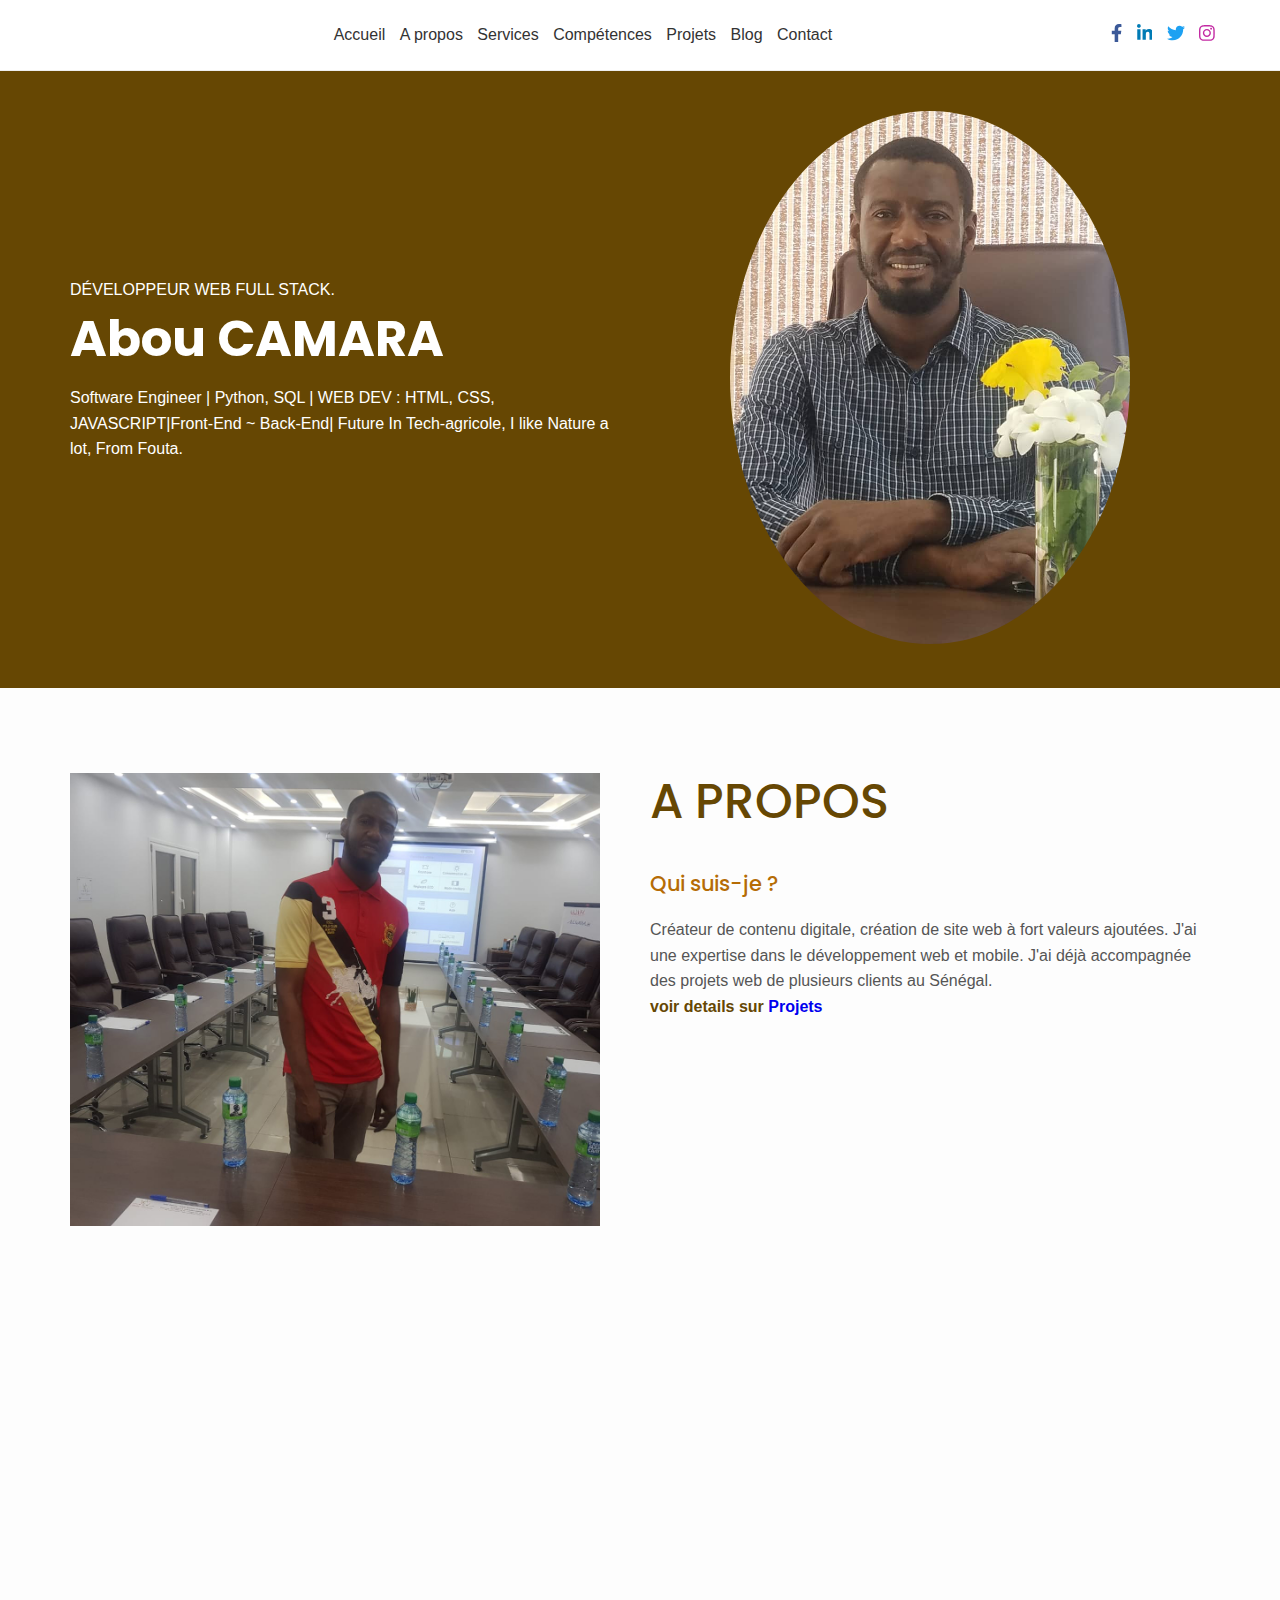
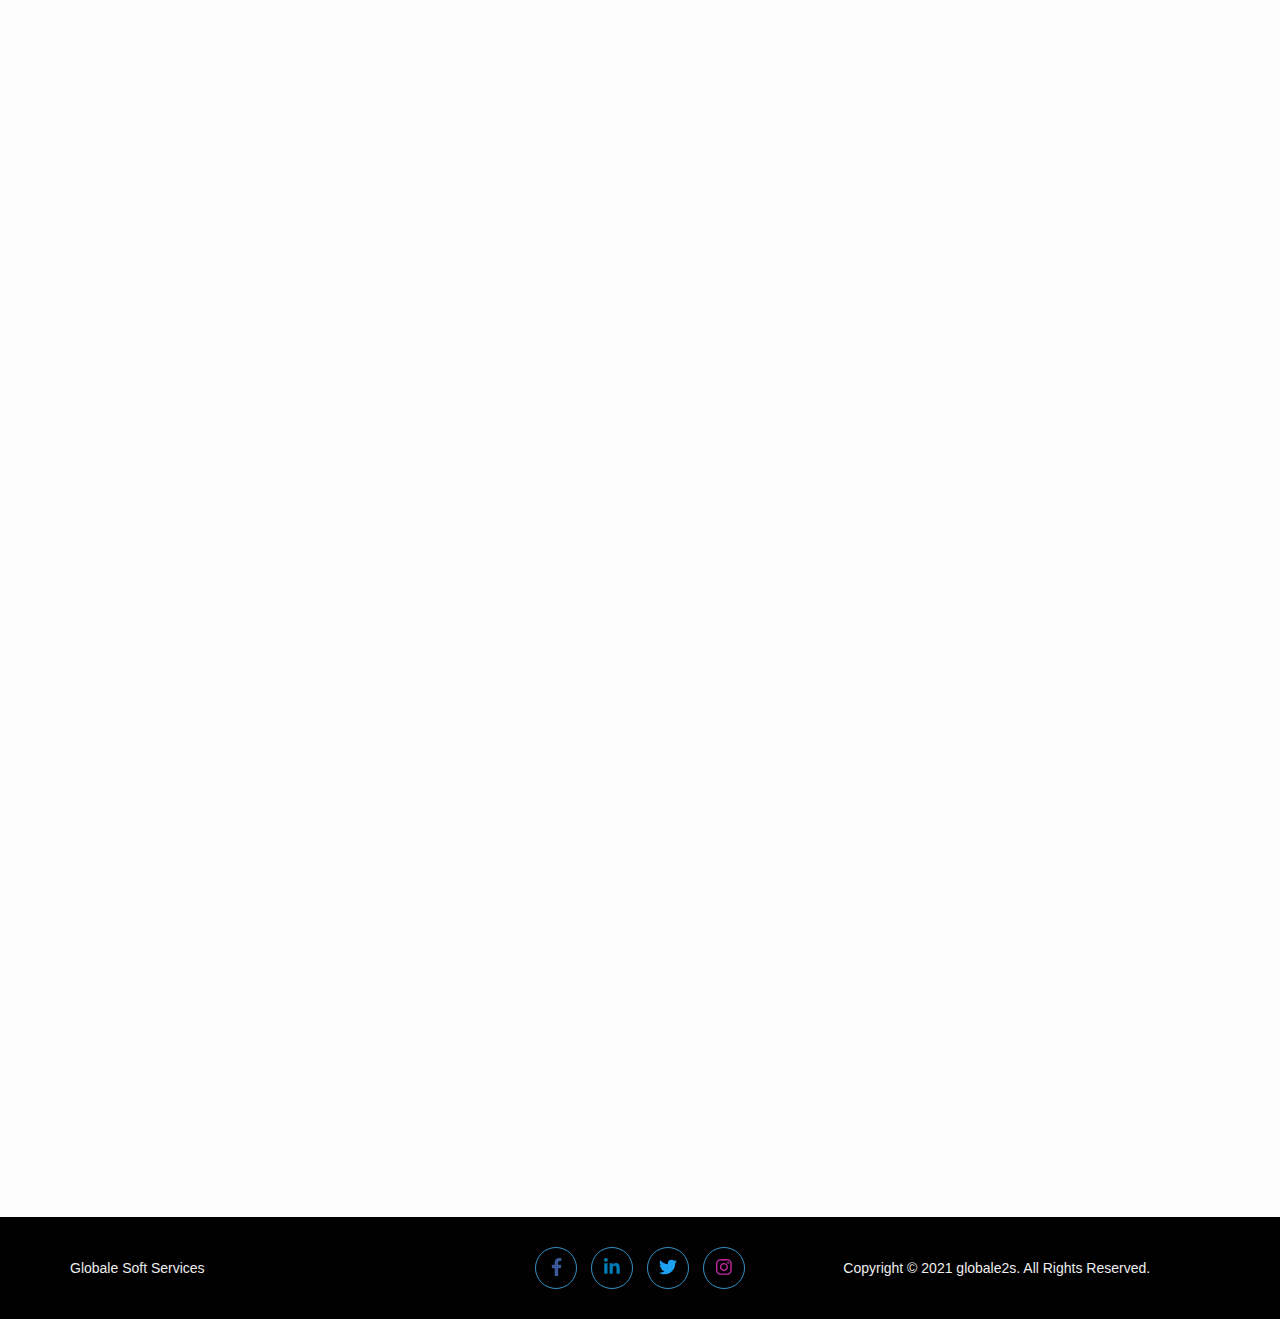
<file: index.html>
<!DOCTYPE html>
<html lang="fr">
<!-- 
  Boutech Pro By G2S (Globale Soft Services) First projet by Xarala Academy Azur : Mentor Ousseynou DIOP Team xarala.
  https://developer.mozilla.org/fr/docs/Web/HTML
-->

<head>
  <meta charset="UTF-8" />
  <meta http-equiv="X-UA-Compatible" content="IE=edge" />
  <meta name="viewport" content="width=device-width, initial-scale=1.0" />
  <meta name="description"
    content="Software Engineer | Python, SQL | WEB DEV : HTML, CSS, JAVASCRIPT|Front-End ~ Back-End| Future In Tech-agricole, I like Nature a lot, From Fouta" />
  <link rel="shortcut icon" href="./img/favicon.ico?v=3" type="image/x-icon" />
  <title>Globale Soft Services | Developpeur Web | Front-End ~ Back-End</title>
  <link rel="preconnect" href="https://fonts.googleapis.com" />
  <link rel="preconnect" href="https://fonts.gstatic.com" crossorigin />
  <link href="https://fonts.googleapis.com/css2?family=Poppins:wght@300;500;700&display=swap" rel="stylesheet" />
  <link href="./css/g2s_style.css" rel="stylesheet" />
  <link rel="shortcut icon" type="image/png" href="img/favicon.ico/favicon.ico" />
  <script src="./js/gss.js" defer></script>

  <style>
    body {
      background-color: red;
    }
  </style>
</head>

<body style="background-color: rgb(253, 253, 253)">

  <header class="header">
    <div class="container d-flex">
      <div class="logo"></div>
      <nav class="navbar">
        <ul class="menu list-unstyled">
          <li><a href="#hero">Accueil</a></li>
          <li><a href="#about">A propos</a></li>
          <li><a href="#services">Services</a></li>
          <li><a href="#skills">Compétences</a></li>
          <li><a href="#portfolio">Projets</a></li>
          <li><a href="/blog.html">Blog</a></li>
          <li><a href="#contact">Contact</a></li>
        </ul>
      </nav>
      <div class="right">
        <ul class="socials list-unstyled">
          <li>
            <a href="https://www.facebook.com/BoutechPro" target="_blank">
              <svg aria-hidden="true" class="icon facebook" focusable="false" data-prefix="fab" data-icon="facebook-f"
                class="svg-inline--fa fa-facebook-f fa-w-10" role="img" xmlns="http://www.w3.org/2000/svg"
                viewBox="0 0 320 512">
                <path fill="#3B5998"
                  d="M279.14 288l14.22-92.66h-88.91v-60.13c0-25.35 12.42-50.06 52.24-50.06h40.42V6.26S260.43 0 225.36 0c-73.22 0-121.08 44.38-121.08 124.72v70.62H22.89V288h81.39v224h100.17V288z">
                </path>
              </svg>
            </a>
          </li>
          <li>
            <a href="https://www.linkedin.com/in/boutechpro/" target="_blank">
              <svg aria-hidden="true" class="icon linkedin" focusable="false" data-prefix="fab" data-icon="linkedin-in"
                class="svg-inline--fa fa-linkedin-in fa-w-14" role="img" xmlns="http://www.w3.org/2000/svg"
                viewBox="0 0 448 512">
                <path fill="#007BB5"
                  d="M100.28 448H7.4V148.9h92.88zM53.79 108.1C24.09 108.1 0 83.5 0 53.8a53.79 53.79 0 0 1 107.58 0c0 29.7-24.1 54.3-53.79 54.3zM447.9 448h-92.68V302.4c0-34.7-.7-79.2-48.29-79.2-48.29 0-55.69 37.7-55.69 76.7V448h-92.78V148.9h89.08v40.8h1.3c12.4-23.5 42.69-48.3 87.88-48.3 94 0 111.28 61.9 111.28 142.3V448z">
                </path>
              </svg>
            </a>
          </li>
          <li>
            <a href="https://twitter.com/Boutechpro" target="_blank">
              <svg aria-hidden="true" class="icon twitter" focusable="false" data-prefix="fab" data-icon="twitter"
                class="svg-inline--fa fa-twitter fa-w-16" role="img" xmlns="http://www.w3.org/2000/svg"
                viewBox="0 0 512 512">
                <path fill="#1DA1F2"
                  d="M459.37 151.716c.325 4.548.325 9.097.325 13.645 0 138.72-105.583 298.558-298.558 298.558-59.452 0-114.68-17.219-161.137-47.106 8.447.974 16.568 1.299 25.34 1.299 49.055 0 94.213-16.568 130.274-44.832-46.132-.975-84.792-31.188-98.112-72.772 6.498.974 12.995 1.624 19.818 1.624 9.421 0 18.843-1.3 27.614-3.573-48.081-9.747-84.143-51.98-84.143-102.985v-1.299c13.969 7.797 30.214 12.67 47.431 13.319-28.264-18.843-46.781-51.005-46.781-87.391 0-19.492 5.197-37.36 14.294-52.954 51.655 63.675 129.3 105.258 216.365 109.807-1.624-7.797-2.599-15.918-2.599-24.04 0-57.828 46.782-104.934 104.934-104.934 30.213 0 57.502 12.67 76.67 33.137 23.715-4.548 46.456-13.32 66.599-25.34-7.798 24.366-24.366 44.833-46.132 57.827 21.117-2.273 41.584-8.122 60.426-16.243-14.292 20.791-32.161 39.308-52.628 54.253z">
                </path>
              </svg>
            </a>
          </li>
          <li>
            <a href="https://www.instagram.com/boutechpro/" target="_blank">
              <svg aria-hidden="true" class="icon insta" focusable="false" data-prefix="fab" data-icon="instagram"
                class="svg-inline--fa fa-instagram fa-w-14" role="img" xmlns="http://www.w3.org/2000/svg"
                viewBox="0 0 448 512">
                <path fill="#C32AA3"
                  d="M224.1 141c-63.6 0-114.9 51.3-114.9 114.9s51.3 114.9 114.9 114.9S339 319.5 339 255.9 287.7 141 224.1 141zm0 189.6c-41.1 0-74.7-33.5-74.7-74.7s33.5-74.7 74.7-74.7 74.7 33.5 74.7 74.7-33.6 74.7-74.7 74.7zm146.4-194.3c0 14.9-12 26.8-26.8 26.8-14.9 0-26.8-12-26.8-26.8s12-26.8 26.8-26.8 26.8 12 26.8 26.8zm76.1 27.2c-1.7-35.9-9.9-67.7-36.2-93.9-26.2-26.2-58-34.4-93.9-36.2-37-2.1-147.9-2.1-184.9 0-35.8 1.7-67.6 9.9-93.9 36.1s-34.4 58-36.2 93.9c-2.1 37-2.1 147.9 0 184.9 1.7 35.9 9.9 67.7 36.2 93.9s58 34.4 93.9 36.2c37 2.1 147.9 2.1 184.9 0 35.9-1.7 67.7-9.9 93.9-36.2 26.2-26.2 34.4-58 36.2-93.9 2.1-37 2.1-147.8 0-184.8zM398.8 388c-7.8 19.6-22.9 34.7-42.6 42.6-29.5 11.7-99.5 9-132.1 9s-102.7 2.6-132.1-9c-19.6-7.8-34.7-22.9-42.6-42.6-11.7-29.5-9-99.5-9-132.1s-2.6-102.7 9-132.1c7.8-19.6 22.9-34.7 42.6-42.6 29.5-11.7 99.5-9 132.1-9s102.7-2.6 132.1 9c19.6 7.8 34.7 22.9 42.6 42.6 11.7 29.5 9 99.5 9 132.1s2.7 102.7-9 132.1z">
                </path>
              </svg>
            </a>
          </li>
        </ul>
        <button class="burger"><span class="bar"></span></button>
      </div>
    </div>
  </header>

  <section class="hero" id="hero">
    <div class="container">
      <div class="grid">
        <div class="hero__item left">
          <span>Développeur Web Full Stack.</span>
          <h1 class="title">Abou CAMARA</h1>
          <p>Software Engineer | Python, SQL | WEB DEV : HTML, CSS, JAVASCRIPT|Front-End ~ Back-End| Future In
            Tech-agricole, I like Nature a lot, From Fouta.</p>
        </div>
        <div class="hero__item right">
          <div class="hero__avatar">
            <img src="./img/A_C.jpeg" alt="Abou CAMARA - Développeur Freelance au Senegal" />
          </div>
        </div>
      </div>
    </div>
  </section>

  <section class="about" id="about">
    <div class="container">
      <div class="grid">
        <div class="grid__item">
          <img src="./img/personne.jpg" alt="Abou CAMARA - Développeur Freelance à Dakar" />
        </div>
        <div class="grid__item">
          <h2 class="section-title">A propos</h2>
          <h3>Qui suis-je ?</h3>
          <p>
            Créateur de contenu digitale, création de site web à fort valeurs ajoutées.
            J'ai une expertise dans le développement web et mobile.
            J'ai déjà accompagnée des projets web de plusieurs clients au Sénégal.<br />
            <strong>voir details sur <a href="#portfolio">Projets</a></strong>
          </p>
          <!-- <ul>
            <li>Liste</li>
            <li>Liste</li>
            <li>Liste</li>
            <li>Liste</li>
          </ul> -->
        </div>
      </div>
    </div>
  </section>

  <section class="services" id="services">
    <div class="container">
      <div class="section-header">
        <h2 class="section-title">Services</h2>
        <p>
          Un ensemble de solutions complémentaires
          pour permettre à votre entreprise un positionnement performant.
        </p>
      </div>
      <div class="grid">
        <div class="grid__item">
          <div class="service">
            <div class="service__icon">
              <svg aria-hidden="true" focusable="false" data-prefix="far" data-icon="lightbulb"
                class="svg-inline--fa fa-lightbulb fa-w-11" role="img" xmlns="http://www.w3.org/2000/svg"
                viewBox="0 0 354 512">
                <path fill="#F4BB2C"
                  d="M176 80c-52.94 0-96 43.06-96 96 0 8.84 7.16 16 16 16s16-7.16 16-16c0-35.3 28.72-64 64-64 8.84 0 16-7.16 16-16s-7.16-16-16-16zM96.06 459.17c0 3.15.93 6.22 2.68 8.84l24.51 36.84c2.97 4.46 7.97 7.14 13.32 7.14h78.85c5.36 0 10.36-2.68 13.32-7.14l24.51-36.84c1.74-2.62 2.67-5.7 2.68-8.84l.05-43.18H96.02l.04 43.18zM176 0C73.72 0 0 82.97 0 176c0 44.37 16.45 84.85 43.56 115.78 16.64 18.99 42.74 58.8 52.42 92.16v.06h48v-.12c-.01-4.77-.72-9.51-2.15-14.07-5.59-17.81-22.82-64.77-62.17-109.67-20.54-23.43-31.52-53.15-31.61-84.14-.2-73.64 59.67-128 127.95-128 70.58 0 128 57.42 128 128 0 30.97-11.24 60.85-31.65 84.14-39.11 44.61-56.42 91.47-62.1 109.46a47.507 47.507 0 0 0-2.22 14.3v.1h48v-.05c9.68-33.37 35.78-73.18 52.42-92.16C335.55 260.85 352 220.37 352 176 352 78.8 273.2 0 176 0z">
                </path>
              </svg>
            </div>
            <div class="service__content">
              <h3>GESTION DE PROJETS WEB</h3>
              <p>
                Définir un budget, Identifier ses cibles, Analyser son marché sur Internet,
                Trouver un nom de domaine, Réaliser un cahier des charges, et Penser au référencement.
              </p>
            </div>
          </div>

          <div class="service">
            <div class="service__icon">
              <svg aria-hidden="true" focusable="false" data-prefix="far" data-icon="edit"
                class="svg-inline--fa fa-edit fa-w-18" role="img" xmlns="http://www.w3.org/2000/svg"
                viewBox="0 0 576 512">
                <path fill="green"
                  d="M402.3 344.9l32-32c5-5 13.7-1.5 13.7 5.7V464c0 26.5-21.5 48-48 48H48c-26.5 0-48-21.5-48-48V112c0-26.5 21.5-48 48-48h273.5c7.1 0 10.7 8.6 5.7 13.7l-32 32c-1.5 1.5-3.5 2.3-5.7 2.3H48v352h352V350.5c0-2.1.8-4.1 2.3-5.6zm156.6-201.8L296.3 405.7l-90.4 10c-26.2 2.9-48.5-19.2-45.6-45.6l10-90.4L432.9 17.1c22.9-22.9 59.9-22.9 82.7 0l43.2 43.2c22.9 22.9 22.9 60 .1 82.8zM460.1 174L402 115.9 216.2 301.8l-7.3 65.3 65.3-7.3L460.1 174zm64.8-79.7l-43.2-43.2c-4.1-4.1-10.8-4.1-14.8 0L436 82l58.1 58.1 30.9-30.9c4-4.2 4-10.8-.1-14.9z">
                </path>
              </svg>
            </div>
            <div class="service__content">
              <h3>INTÉGRATION WEB</h3>
              <p>
                Conception des pages de vos sites web en réunissant l'ensemble
                des éléments décidés par vous: textes, images, liens hypertextes, tableaux, etc.
              </p>
            </div>
          </div>

          <div class="service">
            <div class="service__icon">
              <svg aria-hidden="true" focusable="false" data-prefix="fas" data-icon="tools"
                class="svg-inline--fa fa-tools fa-w-16" role="img" xmlns="http://www.w3.org/2000/svg"
                viewBox="0 0 512 512">
                <path fill="blue"
                  d="M501.1 395.7L384 278.6c-23.1-23.1-57.6-27.6-85.4-13.9L192 158.1V96L64 0 0 64l96 128h62.1l106.6 106.6c-13.6 27.8-9.2 62.3 13.9 85.4l117.1 117.1c14.6 14.6 38.2 14.6 52.7 0l52.7-52.7c14.5-14.6 14.5-38.2 0-52.7zM331.7 225c28.3 0 54.9 11 74.9 31l19.4 19.4c15.8-6.9 30.8-16.5 43.8-29.5 37.1-37.1 49.7-89.3 37.9-136.7-2.2-9-13.5-12.1-20.1-5.5l-74.4 74.4-67.9-11.3L334 98.9l74.4-74.4c6.6-6.6 3.4-17.9-5.7-20.2-47.4-11.7-99.6.9-136.6 37.9-28.5 28.5-41.9 66.1-41.2 103.6l82.1 82.1c8.1-1.9 16.5-2.9 24.7-2.9zm-103.9 82l-56.7-56.7L18.7 402.8c-25 25-25 65.5 0 90.5s65.5 25 90.5 0l123.6-123.6c-7.6-19.9-9.9-41.6-5-62.7zM64 472c-13.2 0-24-10.8-24-24 0-13.3 10.7-24 24-24s24 10.7 24 24c0 13.2-10.7 24-24 24z">
                </path>
              </svg>
            </div>
            <div class="service__content">
              <h3>DÉVELOPPEMENTS SPÉCIFIQUES</h3>
              <p>
                Un logiciel spécifique ou sur mesure est développé pour vous dans
                l’optique de résoudre une série de problèmes liés à votre façon de travailler.
              </p>
            </div>
          </div>

          <div class="service">
            <div class="service__icon">
              <svg aria-hidden="true" focusable="false" data-prefix="far" data-icon="check-square"
                class="svg-inline--fa fa-check-square fa-w-14" role="img" xmlns="http://www.w3.org/2000/svg"
                viewBox="0 0 448 512">
                <path fill="#30c1cd"
                  d="M400 32H48C21.49 32 0 53.49 0 80v352c0 26.51 21.49 48 48 48h352c26.51 0 48-21.49 48-48V80c0-26.51-21.49-48-48-48zm0 400H48V80h352v352zm-35.864-241.724L191.547 361.48c-4.705 4.667-12.303 4.637-16.97-.068l-90.781-91.516c-4.667-4.705-4.637-12.303.069-16.971l22.719-22.536c4.705-4.667 12.303-4.637 16.97.069l59.792 60.277 141.352-140.216c4.705-4.667 12.303-4.637 16.97.068l22.536 22.718c4.667 4.706 4.637 12.304-.068 16.971z">
                </path>
              </svg>
            </div>
            <div class="service__content">
              <h3>RÉFÉRENCEMENT NATUREL</h3>
              <p>
                Le référencement naturel ou payant est indispensable aujourd’hui pour être visible en ligne.
              </p>
            </div>
          </div>
        </div>
        <div class="grid__item">
          <div class="service">
            <div class="service__icon">
              <svg aria-hidden="true" focusable="false" data-prefix="fas" data-icon="pencil-alt"
                class="svg-inline--fa fa-pencil-alt fa-w-16" role="img" xmlns="http://www.w3.org/2000/svg"
                viewBox="0 0 512 512">
                <path fill="#ba6009"
                  d="M497.9 142.1l-46.1 46.1c-4.7 4.7-12.3 4.7-17 0l-111-111c-4.7-4.7-4.7-12.3 0-17l46.1-46.1c18.7-18.7 49.1-18.7 67.9 0l60.1 60.1c18.8 18.7 18.8 49.1 0 67.9zM284.2 99.8L21.6 362.4.4 483.9c-2.9 16.4 11.4 30.6 27.8 27.8l121.5-21.3 262.6-262.6c4.7-4.7 4.7-12.3 0-17l-111-111c-4.8-4.7-12.4-4.7-17.1 0zM124.1 339.9c-5.5-5.5-5.5-14.3 0-19.8l154-154c5.5-5.5 14.3-5.5 19.8 0s5.5 14.3 0 19.8l-154 154c-5.5 5.5-14.3 5.5-19.8 0zM88 424h48v36.3l-64.5 11.3-31.1-31.1L51.7 376H88v48z">
                </path>
              </svg>
            </div>
            <div class="service__content">
              <h3>CONCEPTION GRAPHIQUE & WEBDESIGN</h3>
              <p>
                Aide à définir votre identité visuelle,
                création de votre logo, conception des supports de communication.
              </p>
            </div>
          </div>

          <div class="service">
            <div class="service__icon">
              <svg aria-hidden="true" focusable="false" data-prefix="fas" data-icon="sync-alt"
                class="svg-inline--fa fa-sync-alt fa-w-16" role="img" xmlns="http://www.w3.org/2000/svg"
                viewBox="0 0 512 512">
                <path fill="red"
                  d="M370.72 133.28C339.458 104.008 298.888 87.962 255.848 88c-77.458.068-144.328 53.178-162.791 126.85-1.344 5.363-6.122 9.15-11.651 9.15H24.103c-7.498 0-13.194-6.807-11.807-14.176C33.933 94.924 134.813 8 256 8c66.448 0 126.791 26.136 171.315 68.685L463.03 40.97C478.149 25.851 504 36.559 504 57.941V192c0 13.255-10.745 24-24 24H345.941c-21.382 0-32.09-25.851-16.971-40.971l41.75-41.749zM32 296h134.059c21.382 0 32.09 25.851 16.971 40.971l-41.75 41.75c31.262 29.273 71.835 45.319 114.876 45.28 77.418-.07 144.315-53.144 162.787-126.849 1.344-5.363 6.122-9.15 11.651-9.15h57.304c7.498 0 13.194 6.807 11.807 14.176C478.067 417.076 377.187 504 256 504c-66.448 0-126.791-26.136-171.315-68.685L48.97 471.03C33.851 486.149 8 475.441 8 454.059V320c0-13.255 10.745-24 24-24z">
                </path>
              </svg>
            </div>
            <div class="service__content">
              <h3>DYNAMISME DES PAGES</h3>
              <p>
                Pour rendre vos sites web dynamique, il est possible,
                intégrer un langage serveur dans vos pages HTML et CSS.
              </p>
            </div>
          </div>

          <div class="service">
            <div class="service__icon">
              <svg aria-hidden="true" focusable="false" data-prefix="fas" data-icon="users-cog"
                class="svg-inline--fa fa-users-cog fa-w-20" role="img" xmlns="http://www.w3.org/2000/svg"
                viewBox="0 0 640 512">
                <path fill="#fa820f"
                  d="M610.5 341.3c2.6-14.1 2.6-28.5 0-42.6l25.8-14.9c3-1.7 4.3-5.2 3.3-8.5-6.7-21.6-18.2-41.2-33.2-57.4-2.3-2.5-6-3.1-9-1.4l-25.8 14.9c-10.9-9.3-23.4-16.5-36.9-21.3v-29.8c0-3.4-2.4-6.4-5.7-7.1-22.3-5-45-4.8-66.2 0-3.3.7-5.7 3.7-5.7 7.1v29.8c-13.5 4.8-26 12-36.9 21.3l-25.8-14.9c-2.9-1.7-6.7-1.1-9 1.4-15 16.2-26.5 35.8-33.2 57.4-1 3.3.4 6.8 3.3 8.5l25.8 14.9c-2.6 14.1-2.6 28.5 0 42.6l-25.8 14.9c-3 1.7-4.3 5.2-3.3 8.5 6.7 21.6 18.2 41.1 33.2 57.4 2.3 2.5 6 3.1 9 1.4l25.8-14.9c10.9 9.3 23.4 16.5 36.9 21.3v29.8c0 3.4 2.4 6.4 5.7 7.1 22.3 5 45 4.8 66.2 0 3.3-.7 5.7-3.7 5.7-7.1v-29.8c13.5-4.8 26-12 36.9-21.3l25.8 14.9c2.9 1.7 6.7 1.1 9-1.4 15-16.2 26.5-35.8 33.2-57.4 1-3.3-.4-6.8-3.3-8.5l-25.8-14.9zM496 368.5c-26.8 0-48.5-21.8-48.5-48.5s21.8-48.5 48.5-48.5 48.5 21.8 48.5 48.5-21.7 48.5-48.5 48.5zM96 224c35.3 0 64-28.7 64-64s-28.7-64-64-64-64 28.7-64 64 28.7 64 64 64zm224 32c1.9 0 3.7-.5 5.6-.6 8.3-21.7 20.5-42.1 36.3-59.2 7.4-8 17.9-12.6 28.9-12.6 6.9 0 13.7 1.8 19.6 5.3l7.9 4.6c.8-.5 1.6-.9 2.4-1.4 7-14.6 11.2-30.8 11.2-48 0-61.9-50.1-112-112-112S208 82.1 208 144c0 61.9 50.1 112 112 112zm105.2 194.5c-2.3-1.2-4.6-2.6-6.8-3.9-8.2 4.8-15.3 9.8-27.5 9.8-10.9 0-21.4-4.6-28.9-12.6-18.3-19.8-32.3-43.9-40.2-69.6-10.7-34.5 24.9-49.7 25.8-50.3-.1-2.6-.1-5.2 0-7.8l-7.9-4.6c-3.8-2.2-7-5-9.8-8.1-3.3.2-6.5.6-9.8.6-24.6 0-47.6-6-68.5-16h-8.3C179.6 288 128 339.6 128 403.2V432c0 26.5 21.5 48 48 48h255.4c-3.7-6-6.2-12.8-6.2-20.3v-9.2zM173.1 274.6C161.5 263.1 145.6 256 128 256H64c-35.3 0-64 28.7-64 64v32c0 17.7 14.3 32 32 32h65.9c6.3-47.4 34.9-87.3 75.2-109.4z">
                </path>
              </svg>
            </div>
            <div class="service__content">
              <h3>INTERFACE D'ADMINISTRATION</h3>
              <p>
                Pour une maîtrise totale des informations dynamiques circulant sur vos
                sites et que vous puissiez, en temps réel via un outil simple d'utilisation,
                modifier les informations souhaitées.
              </p>
            </div>
          </div>

          <div class="service">
            <div class="service__icon">
              <svg aria-hidden="true" focusable="false" data-prefix="fas" data-icon="mobile-alt"
                class="svg-inline--fa fa-mobile-alt fa-w-10" role="img" xmlns="http://www.w3.org/2000/svg"
                viewBox="0 0 320 512">
                <path fill="#51f111"
                  d="M272 0H48C21.5 0 0 21.5 0 48v416c0 26.5 21.5 48 48 48h224c26.5 0 48-21.5 48-48V48c0-26.5-21.5-48-48-48zM160 480c-17.7 0-32-14.3-32-32s14.3-32 32-32 32 14.3 32 32-14.3 32-32 32zm112-108c0 6.6-5.4 12-12 12H60c-6.6 0-12-5.4-12-12V60c0-6.6 5.4-12 12-12h200c6.6 0 12 5.4 12 12v312z">
                </path>
              </svg>
            </div>
            <div class="service__content">
              <h3>RESPONSIVE DESIGN</h3>
              <p>
                Confectionner pour vous des sites web responsive qui s'adapter
                à toutes les résolutions, types d'écran.
              </p>
            </div>
          </div>
        </div>
      </div>
    </div>
  </section>

  <section class="skills" id="skills">
    <div class="container">
      <div class="section-header">
        <h2 class="section-title">Compétences</h2>
        <p>
        <ul class="list-competence">
          <li>Maîtrise des logiciels bureautiques</li>
          <li>Utilisation de logiciels de mise en page, de graphisme ou de retouches photo</li>
          <li>Manipulation des outils de communication en ligne et de mesures des données digitales</li>
          <li>Conception et administration de sites internet</li>
          <li>Connaissances des langages de programmation</li>
          <li>Utilisation de logiciels spécifiques à certains secteurs d’activité</li>
          <li>Maîtrise des systèmes de Gestion de contenu: <strong>Wordpress, Drupal, Joomla</strong></li>
        </ul>
        </p>
      </div>
      <div class="grid">
        <div class="grid__item">
          <h3>Domaines de compétences</h3>
          <img height="88%" src="./img/dcomp-1.png" alt="donaime de competence">
        </div>
        <div class="grid__item">
          <h3>Développement Web &amp; Mobile</h3>
          <div class="progressbar">
            <div class="bar" data-width="90">HTML | CSS | JAVASCRIPT</div>
          </div>
          <div class="progressbar">
            <div class="bar" data-width="80">PHP | Mysql</div>
          </div>
          <div class="progressbar">
            <div class="bar" data-width="75">PYTHON | TKINTER</div>
          </div>
          <div class="progressbar">
            <div class="bar" data-width="50">REACT | Next.js</div>
          </div>
          <h3>Conception graphique</h3>
          <div class="progressbar">
            <div class="bar" data-width="85">
              PHOTOSHOP | ILLUSTRATOR
            </div>
          </div>
          <div class="progressbar">
            <div class="bar" data-width="60">
              FIGMA
            </div>
          </div>
          <div class="progressbar">
            <div class="bar" data-width="50">AFTER EFFECT</div>
          </div>
          <div class="progressbar">
          </div>
          <h3>Base de données - (SGBD)</h3>
          <div class="progressbar">
            <div class="bar" data-width="85">
              Microsoft SQL Server
            </div>
          </div>
          <div class="progressbar">
            <div class="bar" data-width="75">
              MySQL | PostgreSQL | MariaDB
            </div>
          </div>
          <div class="progressbar">
            <div class="bar" data-width="65"> SQLite</div>
          </div>
          <div class="progressbar">
            <div class="bar" data-width="70">
              Access | OpenOffice.org Base
            </div>
          </div>
        </div>
      </div>
    </div>
  </section>

  <section class="portfolio" id="portfolio">
    <div class="container">
      <div class="section-header">
        <h2 class="section-title">Portfolio</h2>
        <p>
          La réussite d’un Projet Web est avant tout une question de stratégie.<br />
          Je possède une expérience et une expertise à entreprendre pour mettre un site web responsive,
          et vous conseillerez sur la conduite à tenir pour une visibilité sur les réseaux sociaux.<br />
          Parce que votre succès est le nôtre.
        </p>
        <ul class="grid portfolio-filters list-unstyled">
          <li class="grid__item">
            <a href="#" class="active" data-filter="all">Tous les projets</a>
          </li>
          <li class="grid__item">
            <a href="#" data-filter="web">Développement web</a>
          </li>
          <li class="grid__item">
            <a href="#" data-filter="design">Refonte Graphique</a>
          </li>
          <li class="grid__item">
            <a href="#" data-filter="app">Applications</a>
          </li>
        </ul>
        <div class="grid">
          <div class="grid__item">
            <div class="card" data-category="web">
              <img src="./img/pka-Ets.png" class="card__image" alt="Abou CAMARA - Développeur Freelance au Senegal" />
              <div class="card__inner">
                <h3 class="card__title">Pka-entreprises</h3>
                <p class="category">Développement Web</p>
              </div>
              <div class="card__overlay">
                <a href="#" class="card__link" data-id="modal-1">+</a>
              </div>
            </div>
            <div class="modal" id="modal-1">
              <button class="modal__close">&times;</button>
              <div class="modal__content">
                <div class="container">
                  <div class="grid">
                    <div class="grid__item">
                      <img src="./img/rs-pka1.jpg" class="card__image"
                        alt="Abou CAMARA - Développeur Freelance au Senegal" />
                      <img src="./img/rs-pka2.jpg" class="card__image"
                        alt="Abou CAMARA - Développeur Freelance au Senegal" />
                    </div>
                    <div class="grid__item">
                      <h4 class="modal__title h2"><a href="http://pka-entreprises.com/"
                          target="_blank">Pka-entreprises</a></h4>
                      <p>
                        <svg width="15" height="15" aria-hidden="true" focusable="false" data-prefix="far"
                          data-icon="calendar" class="svg-inline--fa fa-calendar fa-w-14" role="img"
                          xmlns="http://www.w3.org/2000/svg" viewBox="0 0 448 512">
                          <path fill="currentColor"
                            d="M400 64h-48V12c0-6.6-5.4-12-12-12h-40c-6.6 0-12 5.4-12 12v52H160V12c0-6.6-5.4-12-12-12h-40c-6.6 0-12 5.4-12 12v52H48C21.5 64 0 85.5 0 112v352c0 26.5 21.5 48 48 48h352c26.5 0 48-21.5 48-48V112c0-26.5-21.5-48-48-48zm-6 400H54c-3.3 0-6-2.7-6-6V160h352v298c0 3.3-2.7 6-6 6z">
                          </path>
                        </svg>
                        <i>Année de création : 2006</i>
                      </p>
                      <p class="category">
                        <svg width="15" height="15" aria-hidden="true" focusable="false" data-prefix="fas"
                          data-icon="tag" class="svg-inline--fa fa-tag fa-w-16" role="img"
                          xmlns="http://www.w3.org/2000/svg" viewBox="0 0 512 512">
                          <path fill="currentColor"
                            d="M0 252.118V48C0 21.49 21.49 0 48 0h204.118a48 48 0 0 1 33.941 14.059l211.882 211.882c18.745 18.745 18.745 49.137 0 67.882L293.823 497.941c-18.745 18.745-49.137 18.745-67.882 0L14.059 286.059A48 48 0 0 1 0 252.118zM112 64c-26.51 0-48 21.49-48 48s21.49 48 48 48 48-21.49 48-48-21.49-48-48-48z">
                          </path>
                        </svg>
                        Royal sel!
                      </p>
                      <h5 class="h3">Informations</h5>
                      <p>
                        Notre zone d’exploitation est située dans les régions du Sine Saloum au Sénégal (FATICK, ET
                        KAOLACK),
                        avec une capacité de production de 50 000 tonnes/an Le site de MAKA-KAHONE et de PALADO sont les
                        zones
                        les plus exploités avec une capacité de production avoisinant 20 000 tonnes en moyenne par an.
                        ROYAL-SEL
                        répond à toutes les conditions requises : Gisements et stocks de sel de haute qualité, des
                        machines modernes,
                        une bonne situation géographique des sites et entrepôts, ainsi qu'un réseau complet de
                        partenaires. En effet,
                        ROYAL SEL a le monopôle dans certaines zones et en collaboration avec d’autres sites
                        d’exploitation tels que :
                        (FATICK): NGUESSENE, NDOFF, SING, DJILAS, LOUL SESSENE, FAOYE.
                        (KAOLACK): MAKA-KAHONE, PALADO, KAHONE, PARASSEL, FARAMBOUGOU, DAGA-DIAKHATE.
                      </p>
                      <p class="category">
                        <svg width="15" height="15" aria-hidden="true" focusable="false" data-prefix="fas"
                          data-icon="tag" class="svg-inline--fa fa-tag fa-w-16" role="img"
                          xmlns="http://www.w3.org/2000/svg" viewBox="0 0 512 512">
                          <path fill="currentColor"
                            d="M0 252.118V48C0 21.49 21.49 0 48 0h204.118a48 48 0 0 1 33.941 14.059l211.882 211.882c18.745 18.745 18.745 49.137 0 67.882L293.823 497.941c-18.745 18.745-49.137 18.745-67.882 0L14.059 286.059A48 48 0 0 1 0 252.118zM112 64c-26.51 0-48 21.49-48 48s21.49 48 48 48 48-21.49 48-48-21.49-48-48-48z">
                          </path>
                        </svg>
                        Royal Batiment!
                      </p>

                      <h5 class="h3">Informations</h5>
                      <p>
                        ROYAL BATIMENT est une des filiales du Groupe PKA, spécialisé dans la vente des matériaux de
                        construction,
                        travaille actuellement pour la mise sur le marché des solutions répondant aux besoins de
                        sécurité, de qualité et de compétitivité,
                        avec une priorité : l’utilité pour le client.
                      </p>

                      <h5 class="h3">Technologies utilisé pour la Création site web</h5>

                      <ul>
                        <li>HTML</li>
                        <li>CSS</li>
                        <li>Javascript</li>
                        <li></li>
                        <li></li>
                        <li></li>
                      </ul>
                    </div>
                  </div>
                </div>
              </div>
            </div>
          </div>
          <div class="grid__item">
            <div class="card" data-category="design">
              <img src="./img/hc.jpg" class="card__image" alt="Abou CAMARA - Développeur Freelance au Senegal" />
              <div class="card__inner">
                <h3 class="card__title">Hôtel Colonia</h3>
                <p class="category">Refonte graphique</p>
              </div>
              <div class="card__overlay">
                <a href="#" class="card__link" data-id="modal-2">+</a>
              </div>
            </div>
            <div class="modal" id="modal-2">
              <button class="modal__close">&times;</button>
              <div class="modal__content">
                <h4>Site en cours de refonte</h4>
              </div>
            </div>
          </div>
          <div class="grid__item">
            <div class="card" data-category="app">
              <img src="./img/app-hot.jpg" class="card__image" alt="Abou CAMARA - Développeur Freelance au Senegal" />
              <div class="card__inner">
                <h3 class="card__title">App Hôtelière</h3>
                <p class="category">Application</p>
              </div>
              <div class="card__overlay">
                <a href="#" class="card__link" data-id="modal-3">+</a>
              </div>
            </div>
            <div class="modal" id="modal-3">
              <button class="modal__close">&times;</button>
              <div class="modal__content">
                <h4>Application en cœur de développement</h4>
              </div>
            </div>
          </div>

          <div class="grid__item">
            <div class="card" data-category="web">
              <img src="./img/hrc.jpg" class="card__image" alt="Abou CAMARA - Développeur Freelance au Senegal" />
              <div class="card__inner">
                <h3 class="card__title">La corniche</h3>
                <p class="category">Développement Web</p>
              </div>
              <div class="card__overlay">
                <a href="#" class="card__link" data-id="modal-4">+</a>
              </div>
            </div>
            <div class="modal" id="modal-4">
              <button class="modal__close">&times;</button>
              <div class="modal__content">
                <h4>Site web en cœur de développement</h4>
              </div>
            </div>
          </div>
          <div class="grid__item">
            <div class="card" data-category="design">
              <img src="./img/sbp.jpg" class="card__image" alt="Abou CAMARA - Développeur Freelance au Senegal" />
              <div class="card__inner">
                <h3 class="card__title">S'B Peinture</h3>
                <p class="category">Refonte graphique</p>
              </div>
              <div class="card__overlay">
                <a href="#" class="card__link" data-id="modal-5">+</a>
              </div>
            </div>
            <div class="modal" id="modal-5">
              <button class="modal__close">&times;</button>
              <div class="modal__content">
                <div class="container">
                  <div class="grid">
                    <div class="grid__item">
                      <img src="./img/sbplogo.jpg" class="card__image"
                        alt="Abou CAMARA - Développeur Freelance au Senegal" />
                      <img src="./img/sbp1.jpg" class="card__image"
                        alt="Abou CAMARA - Développeur Freelance au Senegal" />
                    </div>
                    <div class="grid__item">
                      <h4 class="modal__title h2"><a href="https://www.senbosspeinture.sn/" target="_blank">Sen'boss
                          Peinture</a></h4>
                      <p>
                        <svg width="15" height="15" aria-hidden="true" focusable="false" data-prefix="far"
                          data-icon="calendar" class="svg-inline--fa fa-calendar fa-w-14" role="img"
                          xmlns="http://www.w3.org/2000/svg" viewBox="0 0 448 512">
                          <path fill="currentColor"
                            d="M400 64h-48V12c0-6.6-5.4-12-12-12h-40c-6.6 0-12 5.4-12 12v52H160V12c0-6.6-5.4-12-12-12h-40c-6.6 0-12 5.4-12 12v52H48C21.5 64 0 85.5 0 112v352c0 26.5 21.5 48 48 48h352c26.5 0 48-21.5 48-48V112c0-26.5-21.5-48-48-48zm-6 400H54c-3.3 0-6-2.7-6-6V160h352v298c0 3.3-2.7 6-6 6z">
                          </path>
                        </svg>
                        <i>Année de création : 2019</i>
                      </p>
                      <p class="category">
                        <svg width="15" height="15" aria-hidden="true" focusable="false" data-prefix="fas"
                          data-icon="tag" class="svg-inline--fa fa-tag fa-w-16" role="img"
                          xmlns="http://www.w3.org/2000/svg" viewBox="0 0 512 512">
                          <path fill="currentColor"
                            d="M0 252.118V48C0 21.49 21.49 0 48 0h204.118a48 48 0 0 1 33.941 14.059l211.882 211.882c18.745 18.745 18.745 49.137 0 67.882L293.823 497.941c-18.745 18.745-49.137 18.745-67.882 0L14.059 286.059A48 48 0 0 1 0 252.118zM112 64c-26.51 0-48 21.49-48 48s21.49 48 48 48 48-21.49 48-48-21.49-48-48-48z">
                          </path>
                        </svg>
                        SEN'BOSS PEINTURE!
                      </p>
                      <h5 class="h3">Informations</h5>
                      <p>
                        SEN’BOSS PEINTURE est une marque de peinture de qualité fabriquée au Sénégal par des
                        professionnels
                        en la matière. Nos qualités de peinture sont adaptées à notre écologie, séchage rapide et
                        couverture
                        grandes surfaces. Nous nous sommes engagés dans une démarche de qualité haut de gamme conforme
                        aux normes africaines.
                        Nous disposons de gammes très économiques recommandées pour intérieur, extérieur et polyvalent.
                        L’excellente qualité de nos gammes vous est offerte à des prix imbattables. Nous vous
                        garantissons des livraisons rapides
                        et fiables et mettons à votre disposition un support technique pour vous permettre de mieux vous
                        adapter à nos produits.

                      </p>

                      <h5 class="h3">Technologies utilisé pour la Création site web</h5>

                      <ul>
                        <li>WORDPRESS</li>
                        <li></li>
                        <li></li>
                        <li></li>
                        <li></li>
                        <li></li>
                      </ul>
                    </div>
                  </div>
                </div>
              </div>
            </div>
          </div>
          <div class="grid__item">
            <div class="card" data-category="app">
              <img src="./img/rcsd.jpg" class="card__image" alt="Abou CAMARA - Développeur Freelance au Senegal" />
              <div class="card__inner">
                <h3 class="card__title">Residence CSD</h3>
                <p class="category">Application</p>
              </div>
              <div class="card__overlay">
                <a href="#" class="card__link" data-id="modal-6">+</a>
              </div>
            </div>
            <div class="modal" id="modal-6">
              <button class="modal__close">&times;</button>
              <div class="modal__content">
                <h4>Application en cœur de développement</h4>
              </div>
            </div>
          </div>
        </div>
      </div>
    </div>
  </section>

  <section class="contact" id="contact">
    <div class="container">
      <div class="section-header">
        <h2 class="section-title">Contact</h2>
        <p>
          Rue 37 X 42 Colobane Baye laye<br />
          BP :12 491 Colobane Dakar<br />
          Tel : 33 823 04 50 - Mobile : +221 77 619 19 95 | +221 76 283 51 51<br />
          Email : camtech.pro@gmail.com / globale2s@globale2s.com
        </p>
      </div>
      <form action="https://formsubmit.co/camtech.pro@gmail.com" method="POST" class="form">
        <label for="firstname">
          <input type="text" name="firstname" id="firstname" placeholder="Nom" required />
        </label>

        <label for="lastname">
          <input type="text" name="lastname" id="lastname" placeholder="Prénom" required />
        </label>

        <label for="email">
          <input type="email" name="email" id="email" placeholder="Email" required />
        </label>

        <input type="text" name="_honey" style="display:none">
        <input type="hidden" name="_next" value="https://aboucamara.github.io/Portfolio/merci.html">
        <input type="hidden" name="_captcha" value="false">

        <label for="name">
          <textarea type="text" name="text" id="text" placeholder="Message" required></textarea>
        </label>
        <input type="submit" value="Envoyer" class="btn" />
      </form>
    </div>
  </section>

  <footer>
    <div class="container">
      <div class="grid">
        <div class="grid__item">
          <p>Globale Soft Services</p>
        </div>
        <div class="grid__item">
          <ul class="socials list-unstyled">
            <li>
              <a href="https://www.facebook.com/BoutechPro" target="_blank">
                <svg aria-hidden="true" class="icon facebook" focusable="false" data-prefix="fab" data-icon="facebook-f"
                  class="svg-inline--fa fa-facebook-f fa-w-10" role="img" xmlns="http://www.w3.org/2000/svg"
                  viewBox="0 0 320 512">
                  <path fill="#3B5998"
                    d="M279.14 288l14.22-92.66h-88.91v-60.13c0-25.35 12.42-50.06 52.24-50.06h40.42V6.26S260.43 0 225.36 0c-73.22 0-121.08 44.38-121.08 124.72v70.62H22.89V288h81.39v224h100.17V288z">
                  </path>
                </svg>
              </a>
            </li>
            <li>
              <a href="https://www.linkedin.com/in/boutechpro/" target="_blank">
                <svg aria-hidden="true" class="icon linkedin" focusable="false" data-prefix="fab"
                  data-icon="linkedin-in" class="svg-inline--fa fa-linkedin-in fa-w-14" role="img"
                  xmlns="http://www.w3.org/2000/svg" viewBox="0 0 448 512">
                  <path fill="#007BB5"
                    d="M100.28 448H7.4V148.9h92.88zM53.79 108.1C24.09 108.1 0 83.5 0 53.8a53.79 53.79 0 0 1 107.58 0c0 29.7-24.1 54.3-53.79 54.3zM447.9 448h-92.68V302.4c0-34.7-.7-79.2-48.29-79.2-48.29 0-55.69 37.7-55.69 76.7V448h-92.78V148.9h89.08v40.8h1.3c12.4-23.5 42.69-48.3 87.88-48.3 94 0 111.28 61.9 111.28 142.3V448z">
                  </path>
                </svg>
              </a>
            </li>
            <li>
              <a href="https://twitter.com/Boutechpro" target="_blank">
                <svg aria-hidden="true" class="icon twitter" focusable="false" data-prefix="fab" data-icon="twitter"
                  class="svg-inline--fa fa-twitter fa-w-16" role="img" xmlns="http://www.w3.org/2000/svg"
                  viewBox="0 0 512 512">
                  <path fill="#1DA1F2"
                    d="M459.37 151.716c.325 4.548.325 9.097.325 13.645 0 138.72-105.583 298.558-298.558 298.558-59.452 0-114.68-17.219-161.137-47.106 8.447.974 16.568 1.299 25.34 1.299 49.055 0 94.213-16.568 130.274-44.832-46.132-.975-84.792-31.188-98.112-72.772 6.498.974 12.995 1.624 19.818 1.624 9.421 0 18.843-1.3 27.614-3.573-48.081-9.747-84.143-51.98-84.143-102.985v-1.299c13.969 7.797 30.214 12.67 47.431 13.319-28.264-18.843-46.781-51.005-46.781-87.391 0-19.492 5.197-37.36 14.294-52.954 51.655 63.675 129.3 105.258 216.365 109.807-1.624-7.797-2.599-15.918-2.599-24.04 0-57.828 46.782-104.934 104.934-104.934 30.213 0 57.502 12.67 76.67 33.137 23.715-4.548 46.456-13.32 66.599-25.34-7.798 24.366-24.366 44.833-46.132 57.827 21.117-2.273 41.584-8.122 60.426-16.243-14.292 20.791-32.161 39.308-52.628 54.253z">
                  </path>
                </svg>
              </a>
            </li>
            <li>
              <a href="https://www.instagram.com/boutechpro/" target="_blank">
                <svg aria-hidden="true" class="icon insta" focusable="false" data-prefix="fab" data-icon="instagram"
                  class="svg-inline--fa fa-instagram fa-w-14" role="img" xmlns="http://www.w3.org/2000/svg"
                  viewBox="0 0 448 512">
                  <path fill="#C32AA3"
                    d="M224.1 141c-63.6 0-114.9 51.3-114.9 114.9s51.3 114.9 114.9 114.9S339 319.5 339 255.9 287.7 141 224.1 141zm0 189.6c-41.1 0-74.7-33.5-74.7-74.7s33.5-74.7 74.7-74.7 74.7 33.5 74.7 74.7-33.6 74.7-74.7 74.7zm146.4-194.3c0 14.9-12 26.8-26.8 26.8-14.9 0-26.8-12-26.8-26.8s12-26.8 26.8-26.8 26.8 12 26.8 26.8zm76.1 27.2c-1.7-35.9-9.9-67.7-36.2-93.9-26.2-26.2-58-34.4-93.9-36.2-37-2.1-147.9-2.1-184.9 0-35.8 1.7-67.6 9.9-93.9 36.1s-34.4 58-36.2 93.9c-2.1 37-2.1 147.9 0 184.9 1.7 35.9 9.9 67.7 36.2 93.9s58 34.4 93.9 36.2c37 2.1 147.9 2.1 184.9 0 35.9-1.7 67.7-9.9 93.9-36.2 26.2-26.2 34.4-58 36.2-93.9 2.1-37 2.1-147.8 0-184.8zM398.8 388c-7.8 19.6-22.9 34.7-42.6 42.6-29.5 11.7-99.5 9-132.1 9s-102.7 2.6-132.1-9c-19.6-7.8-34.7-22.9-42.6-42.6-11.7-29.5-9-99.5-9-132.1s-2.6-102.7 9-132.1c7.8-19.6 22.9-34.7 42.6-42.6 29.5-11.7 99.5-9 132.1-9s102.7-2.6 132.1 9c19.6 7.8 34.7 22.9 42.6 42.6 11.7 29.5 9 99.5 9 132.1s2.7 102.7-9 132.1z">
                  </path>
                </svg>
              </a>
            </li>
          </ul>
        </div>
        <div class="grid__item">
          <p>Copyright © 2021 globale2s. All Rights Reserved.</p>
        </div>
      </div>
    </div>
  </footer>
</body>

</html>
</file>
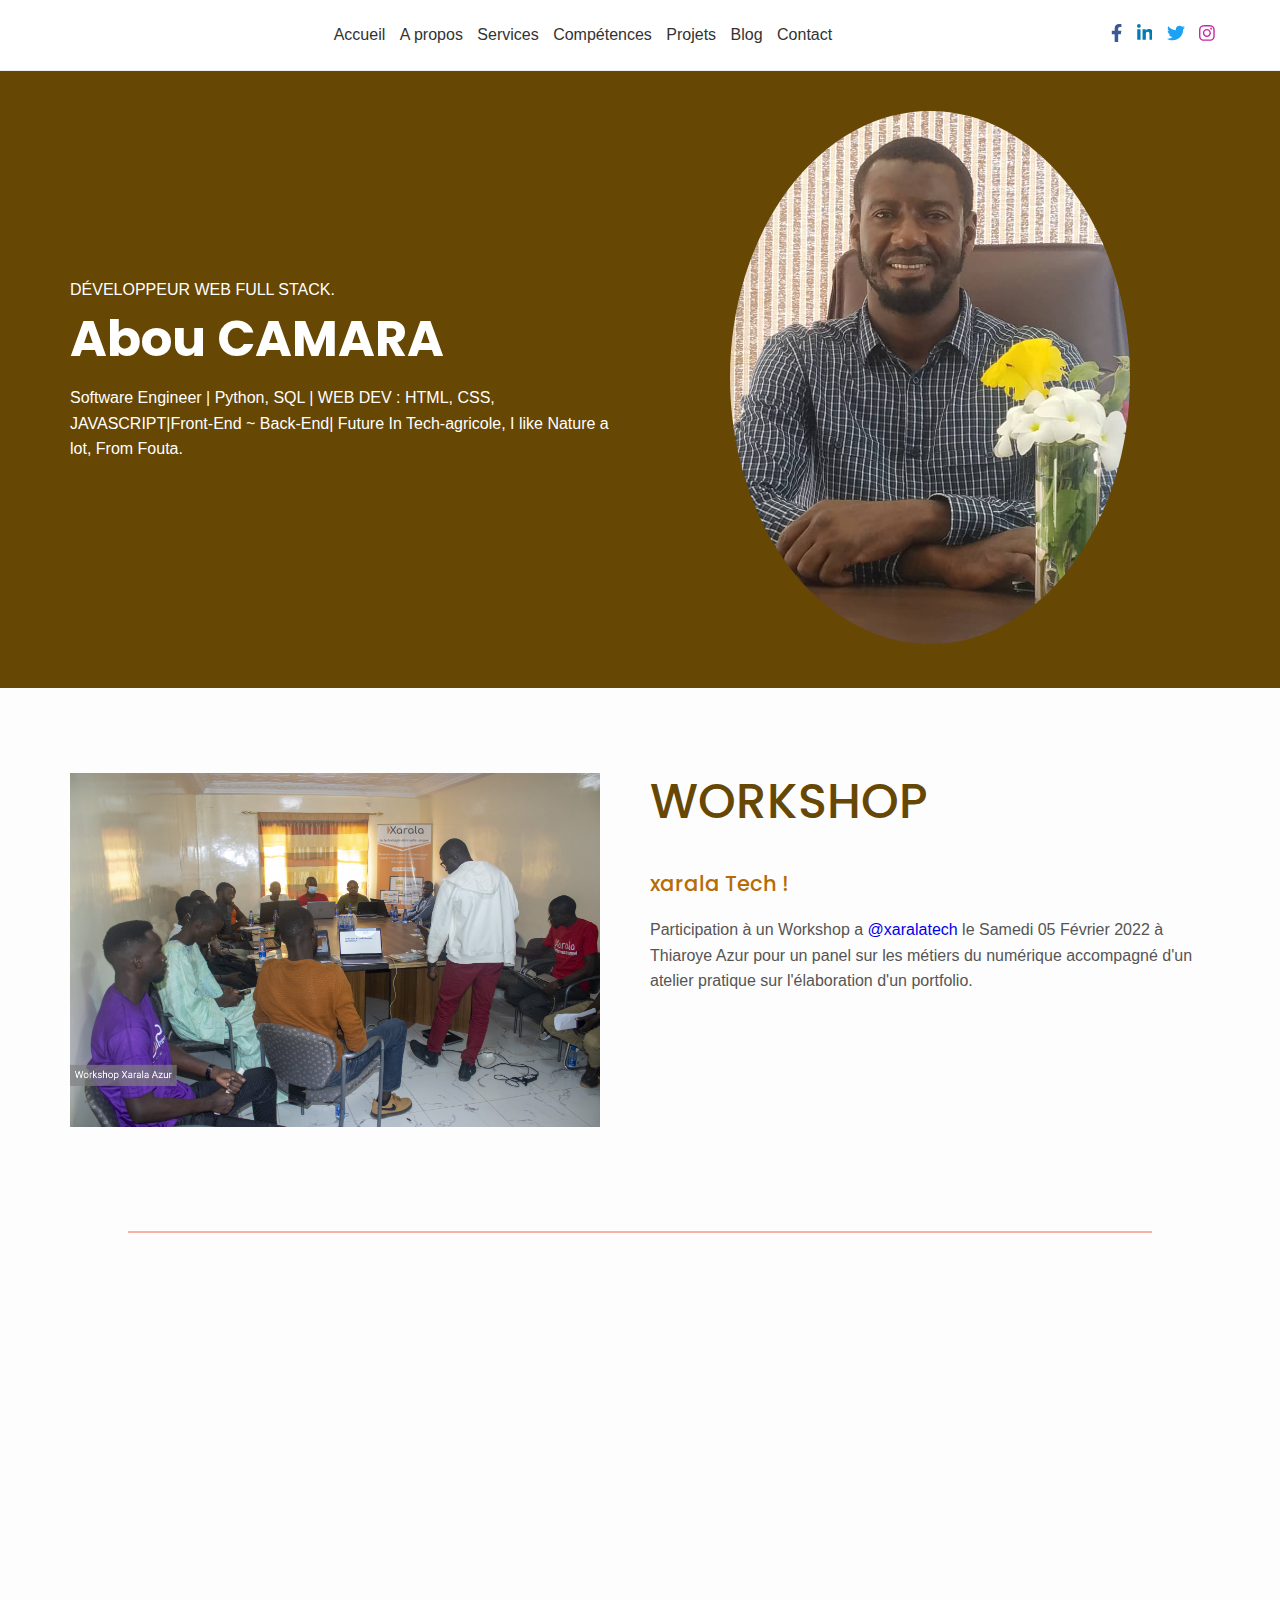
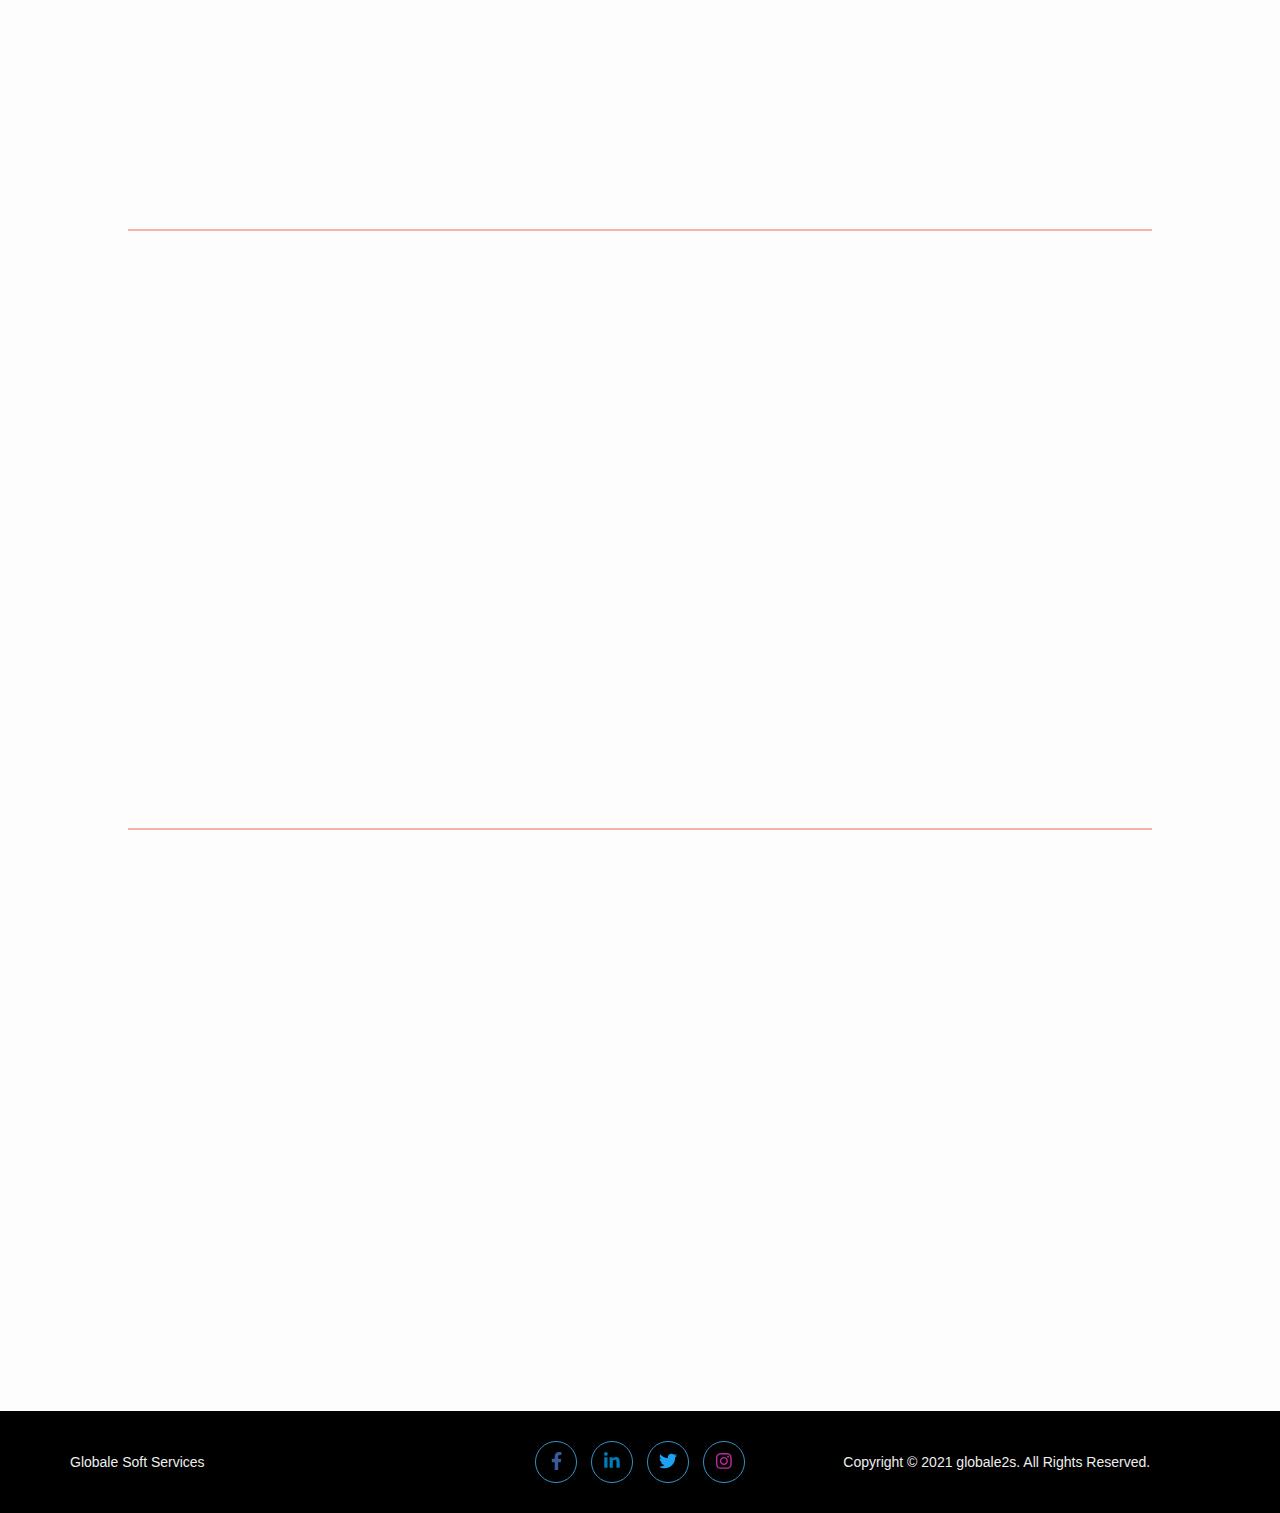
<file: blog.html>
<!DOCTYPE html>
<html lang="fr">

<head>
  <meta charset="UTF-8" />
  <meta http-equiv="X-UA-Compatible" content="IE=edge" />
  <meta name="viewport" content="width=device-width, initial-scale=1.0" />
  <meta name="description"
    content="Software Engineer | Python, SQL | WEB DEV : HTML, CSS, JAVASCRIPT|Front-End ~ Back-End| Future In Tech-agricole, I like Nature a lot, From Fouta" />
  <link rel="shortcut icon" href="./img/favicon.ico?v=3" type="image/x-icon" />
  <title>Globale Soft Services | Developpeur Web | Front-End ~ Back-End</title>
  <link rel="preconnect" href="https://fonts.googleapis.com" />
  <link rel="preconnect" href="https://fonts.gstatic.com" crossorigin />
  <link href="https://fonts.googleapis.com/css2?family=Poppins:wght@300;500;700&display=swap" rel="stylesheet" />
  <link href="./css/g2s_style.css" rel="stylesheet" />
  <link rel="shortcut icon" type="image/png" href="img/favicon.ico/favicon.ico" />
  <script src="./js/gss.js" defer></script>

  <style>
    body {
      background-color: red;
    }
  </style>
</head>

<body style="background-color: rgb(253, 253, 253)">
  <!-- 
  commentaire html 
  https://developer.mozilla.org/fr/docs/Web/HTML
-->
  <header class="header">
    <div class="container d-flex">
      <div class="logo"></div>
      <nav class="navbar">
        <ul class="menu list-unstyled">
          <li><a href="./#hero">Accueil</a></li>
          <li><a href="/#about">A propos</a></li>
          <li><a href="/#services">Services</a></li>
          <li><a href="/#skills">Compétences</a></li>
          <li><a href="/#portfolio">Projets</a></li>
          <li><a href="/blog.html">Blog</a></li>
          <li><a href="./#contact">Contact</a></li>
        </ul>
      </nav>
      <div class="right">
        <ul class="socials list-unstyled">
          <li>
            <a href="https://www.facebook.com/BoutechPro" target="_blank">
              <svg aria-hidden="true" class="icon facebook" focusable="false" data-prefix="fab" data-icon="facebook-f"
                class="svg-inline--fa fa-facebook-f fa-w-10" role="img" xmlns="http://www.w3.org/2000/svg"
                viewBox="0 0 320 512">
                <path fill="#3B5998"
                  d="M279.14 288l14.22-92.66h-88.91v-60.13c0-25.35 12.42-50.06 52.24-50.06h40.42V6.26S260.43 0 225.36 0c-73.22 0-121.08 44.38-121.08 124.72v70.62H22.89V288h81.39v224h100.17V288z">
                </path>
              </svg>
            </a>
          </li>
          <li>
            <a href="https://www.linkedin.com/in/boutechpro/" target="_blank">
              <svg aria-hidden="true" class="icon linkedin" focusable="false" data-prefix="fab" data-icon="linkedin-in"
                class="svg-inline--fa fa-linkedin-in fa-w-14" role="img" xmlns="http://www.w3.org/2000/svg"
                viewBox="0 0 448 512">
                <path fill="#007BB5"
                  d="M100.28 448H7.4V148.9h92.88zM53.79 108.1C24.09 108.1 0 83.5 0 53.8a53.79 53.79 0 0 1 107.58 0c0 29.7-24.1 54.3-53.79 54.3zM447.9 448h-92.68V302.4c0-34.7-.7-79.2-48.29-79.2-48.29 0-55.69 37.7-55.69 76.7V448h-92.78V148.9h89.08v40.8h1.3c12.4-23.5 42.69-48.3 87.88-48.3 94 0 111.28 61.9 111.28 142.3V448z">
                </path>
              </svg>
            </a>
          </li>
          <li>
            <a href="https://twitter.com/Boutechpro" target="_blank">
              <svg aria-hidden="true" class="icon twitter" focusable="false" data-prefix="fab" data-icon="twitter"
                class="svg-inline--fa fa-twitter fa-w-16" role="img" xmlns="http://www.w3.org/2000/svg"
                viewBox="0 0 512 512">
                <path fill="#1DA1F2"
                  d="M459.37 151.716c.325 4.548.325 9.097.325 13.645 0 138.72-105.583 298.558-298.558 298.558-59.452 0-114.68-17.219-161.137-47.106 8.447.974 16.568 1.299 25.34 1.299 49.055 0 94.213-16.568 130.274-44.832-46.132-.975-84.792-31.188-98.112-72.772 6.498.974 12.995 1.624 19.818 1.624 9.421 0 18.843-1.3 27.614-3.573-48.081-9.747-84.143-51.98-84.143-102.985v-1.299c13.969 7.797 30.214 12.67 47.431 13.319-28.264-18.843-46.781-51.005-46.781-87.391 0-19.492 5.197-37.36 14.294-52.954 51.655 63.675 129.3 105.258 216.365 109.807-1.624-7.797-2.599-15.918-2.599-24.04 0-57.828 46.782-104.934 104.934-104.934 30.213 0 57.502 12.67 76.67 33.137 23.715-4.548 46.456-13.32 66.599-25.34-7.798 24.366-24.366 44.833-46.132 57.827 21.117-2.273 41.584-8.122 60.426-16.243-14.292 20.791-32.161 39.308-52.628 54.253z">
                </path>
              </svg>
            </a>
          </li>
          <li>
            <a href="https://www.instagram.com/boutechpro/" target="_blank">
              <svg aria-hidden="true" class="icon insta" focusable="false" data-prefix="fab" data-icon="instagram"
                class="svg-inline--fa fa-instagram fa-w-14" role="img" xmlns="http://www.w3.org/2000/svg"
                viewBox="0 0 448 512">
                <path fill="#C32AA3"
                  d="M224.1 141c-63.6 0-114.9 51.3-114.9 114.9s51.3 114.9 114.9 114.9S339 319.5 339 255.9 287.7 141 224.1 141zm0 189.6c-41.1 0-74.7-33.5-74.7-74.7s33.5-74.7 74.7-74.7 74.7 33.5 74.7 74.7-33.6 74.7-74.7 74.7zm146.4-194.3c0 14.9-12 26.8-26.8 26.8-14.9 0-26.8-12-26.8-26.8s12-26.8 26.8-26.8 26.8 12 26.8 26.8zm76.1 27.2c-1.7-35.9-9.9-67.7-36.2-93.9-26.2-26.2-58-34.4-93.9-36.2-37-2.1-147.9-2.1-184.9 0-35.8 1.7-67.6 9.9-93.9 36.1s-34.4 58-36.2 93.9c-2.1 37-2.1 147.9 0 184.9 1.7 35.9 9.9 67.7 36.2 93.9s58 34.4 93.9 36.2c37 2.1 147.9 2.1 184.9 0 35.9-1.7 67.7-9.9 93.9-36.2 26.2-26.2 34.4-58 36.2-93.9 2.1-37 2.1-147.8 0-184.8zM398.8 388c-7.8 19.6-22.9 34.7-42.6 42.6-29.5 11.7-99.5 9-132.1 9s-102.7 2.6-132.1-9c-19.6-7.8-34.7-22.9-42.6-42.6-11.7-29.5-9-99.5-9-132.1s-2.6-102.7 9-132.1c7.8-19.6 22.9-34.7 42.6-42.6 29.5-11.7 99.5-9 132.1-9s102.7-2.6 132.1 9c19.6 7.8 34.7 22.9 42.6 42.6 11.7 29.5 9 99.5 9 132.1s2.7 102.7-9 132.1z">
                </path>
              </svg>
            </a>
          </li>
        </ul>
        <button class="burger"><span class="bar"></span></button>
      </div>
    </div>
  </header>

  <section class="hero" id="hero">
    <div class="container">
      <div class="grid">
        <div class="hero__item left">
          <span>Développeur Web Full Stack.</span>
          <h1 class="title">Abou CAMARA</h1>
          <p>Software Engineer | Python, SQL | WEB DEV : HTML, CSS, JAVASCRIPT|Front-End ~ Back-End| Future In
            Tech-agricole, I like Nature a lot, From Fouta.</p>
        </div>
        <div class="hero__item right">
          <div class="hero__avatar">
            <img src="./img/A_C.jpeg" alt="Abou CAMARA - Développeur Freelance au Senegal" />
          </div>
        </div>
      </div>
    </div>
  </section>

  <section class="about" id="aboutx">
    <div class="container">
      <div class="grid">
        <div class="grid__item">
          <img src="./img/workshop1.jpg" alt="Abou CAMARA - Développeur Freelance à Dakar" />
        </div>
        <div class="grid__item">
          <h2 class="section-title">workshop</h2>
          <h3>xarala Tech !</h3>
          <p>
            Participation à un Workshop a <a href="https://twitter.com/xaralatech" target="_blank">@xaralatech</a> le
            Samedi 05 Février 2022 à Thiaroye Azur
            pour un panel sur les métiers du numérique accompagné d'un atelier pratique
            sur l'élaboration d'un portfolio.
          </p>

          <!-- <ul>
            <li>Liste</li>
            <li>Liste</li>
            <li>Liste</li>
            <li>Liste</li>
          </ul> -->
        </div>
      </div>
    </div>
  </section>
  <hr class="mb-4">

  <section class="about" id="abouts">
    <div class="container">
      <div class="grid">
        <div class="grid__item">
          <img src="./img/b2.jpg" alt="Abou CAMARA - Développeur Freelance à Dakar" />
        </div>
        <div class="grid__item">
          <h2 class="section-title">Sargal</h2>
          <h3>Sargal Mathiam Thiam</h3>
          <p>
            Participation au sargal Mathiam THIAM the Lord of CLT, Saturday,
            February 12th,at <a href="https://www.instagram.com/hotelcolonia/" target="_blank">hotel Colonia</a>, Dakar.
          </p>

          <!-- <ul>
            <li>Liste</li>
            <li>Liste</li>
            <li>Liste</li>
            <li>Liste</li>
          </ul> -->
        </div>
      </div>
    </div>
  </section>

  <hr class="mb-4">

  <section class="about" id="aboutb">
    <div class="container">
      <div class="grid">
        <div class="grid__item">
          <img src="./img/b3-1.jpg" alt="Abou CAMARA - Développeur Freelance à Dakar" />
        </div>
        <div class="grid__item">
          <h2 class="section-title">Bootcamp</h2>
          <h3>Ndagane Sambou | Xarala | CSBG</h3>
          <p>
            <b>MODULES pour la formation:</b> <br />
            MARKETING ET COMMUNICATION <br />
            GESTION D"ENTREPRISE<br />
            CRÉATION SITE WEB<br />
            <b>DÉCOUVERTES:</b> <br />
            Iles du sine saloum | Mangrouves | Reposoir des oiseaux
          </p>

          <!-- <ul>
           <li>Liste</li>
           <li>Liste</li>
           <li>Liste</li>
           <li>Liste</li>
         </ul> -->
        </div>
      </div>
    </div>
  </section>

  <hr class="mb-4">

  <section class="about" id="aboutfm">
    <div class="container">
      <div class="grid">
        <div class="grid__item">
          <img src="./img/b4.jpg" alt="Abou CAMARA - Développeur Freelance à Dakar" />
        </div>
        <div class="grid__item">
          <h2 class="section-title">Fiso Mauritanie</h2>
          <h3>Festival international Soninké | Nouakchott - 2023</h3>
          <p>
            Wagadu JIIDA, Soninké du Sénégal <br />
            Ouverture du FISO 7ème édition à Nouakchott Fevrier 2023| Mauritanie
            « O N SEFE, O N SEFANDI, O N MAXA SANKU »
            (L’on parle que l’on écrive, pour ne pas nous oublier)
          </p>

          <!-- <ul>
           <li>Liste</li>
           <li>Liste</li>
           <li>Liste</li>
           <li>Liste</li>
         </ul> -->
        </div>
      </div>
    </div>
  </section>


  <footer>
    <div class="container">
      <div class="grid">
        <div class="grid__item">
          <p>Globale Soft Services</p>
        </div>
        <div class="grid__item">
          <ul class="socials list-unstyled">
            <li>
              <a href="https://www.facebook.com/BoutechPro" target="_blank">
                <svg aria-hidden="true" class="icon facebook" focusable="false" data-prefix="fab" data-icon="facebook-f"
                  class="svg-inline--fa fa-facebook-f fa-w-10" role="img" xmlns="http://www.w3.org/2000/svg"
                  viewBox="0 0 320 512">
                  <path fill="#3B5998"
                    d="M279.14 288l14.22-92.66h-88.91v-60.13c0-25.35 12.42-50.06 52.24-50.06h40.42V6.26S260.43 0 225.36 0c-73.22 0-121.08 44.38-121.08 124.72v70.62H22.89V288h81.39v224h100.17V288z">
                  </path>
                </svg>
              </a>
            </li>
            <li>
              <a href="https://www.linkedin.com/in/boutechpro/" target="_blank">
                <svg aria-hidden="true" class="icon linkedin" focusable="false" data-prefix="fab"
                  data-icon="linkedin-in" class="svg-inline--fa fa-linkedin-in fa-w-14" role="img"
                  xmlns="http://www.w3.org/2000/svg" viewBox="0 0 448 512">
                  <path fill="#007BB5"
                    d="M100.28 448H7.4V148.9h92.88zM53.79 108.1C24.09 108.1 0 83.5 0 53.8a53.79 53.79 0 0 1 107.58 0c0 29.7-24.1 54.3-53.79 54.3zM447.9 448h-92.68V302.4c0-34.7-.7-79.2-48.29-79.2-48.29 0-55.69 37.7-55.69 76.7V448h-92.78V148.9h89.08v40.8h1.3c12.4-23.5 42.69-48.3 87.88-48.3 94 0 111.28 61.9 111.28 142.3V448z">
                  </path>
                </svg>
              </a>
            </li>
            <li>
              <a href="https://twitter.com/Boutechpro" target="_blank">
                <svg aria-hidden="true" class="icon twitter" focusable="false" data-prefix="fab" data-icon="twitter"
                  class="svg-inline--fa fa-twitter fa-w-16" role="img" xmlns="http://www.w3.org/2000/svg"
                  viewBox="0 0 512 512">
                  <path fill="#1DA1F2"
                    d="M459.37 151.716c.325 4.548.325 9.097.325 13.645 0 138.72-105.583 298.558-298.558 298.558-59.452 0-114.68-17.219-161.137-47.106 8.447.974 16.568 1.299 25.34 1.299 49.055 0 94.213-16.568 130.274-44.832-46.132-.975-84.792-31.188-98.112-72.772 6.498.974 12.995 1.624 19.818 1.624 9.421 0 18.843-1.3 27.614-3.573-48.081-9.747-84.143-51.98-84.143-102.985v-1.299c13.969 7.797 30.214 12.67 47.431 13.319-28.264-18.843-46.781-51.005-46.781-87.391 0-19.492 5.197-37.36 14.294-52.954 51.655 63.675 129.3 105.258 216.365 109.807-1.624-7.797-2.599-15.918-2.599-24.04 0-57.828 46.782-104.934 104.934-104.934 30.213 0 57.502 12.67 76.67 33.137 23.715-4.548 46.456-13.32 66.599-25.34-7.798 24.366-24.366 44.833-46.132 57.827 21.117-2.273 41.584-8.122 60.426-16.243-14.292 20.791-32.161 39.308-52.628 54.253z">
                  </path>
                </svg>
              </a>
            </li>
            <li>
              <a href="https://www.instagram.com/boutechpro/" target="_blank">
                <svg aria-hidden="true" class="icon insta" focusable="false" data-prefix="fab" data-icon="instagram"
                  class="svg-inline--fa fa-instagram fa-w-14" role="img" xmlns="http://www.w3.org/2000/svg"
                  viewBox="0 0 448 512">
                  <path fill="#C32AA3"
                    d="M224.1 141c-63.6 0-114.9 51.3-114.9 114.9s51.3 114.9 114.9 114.9S339 319.5 339 255.9 287.7 141 224.1 141zm0 189.6c-41.1 0-74.7-33.5-74.7-74.7s33.5-74.7 74.7-74.7 74.7 33.5 74.7 74.7-33.6 74.7-74.7 74.7zm146.4-194.3c0 14.9-12 26.8-26.8 26.8-14.9 0-26.8-12-26.8-26.8s12-26.8 26.8-26.8 26.8 12 26.8 26.8zm76.1 27.2c-1.7-35.9-9.9-67.7-36.2-93.9-26.2-26.2-58-34.4-93.9-36.2-37-2.1-147.9-2.1-184.9 0-35.8 1.7-67.6 9.9-93.9 36.1s-34.4 58-36.2 93.9c-2.1 37-2.1 147.9 0 184.9 1.7 35.9 9.9 67.7 36.2 93.9s58 34.4 93.9 36.2c37 2.1 147.9 2.1 184.9 0 35.9-1.7 67.7-9.9 93.9-36.2 26.2-26.2 34.4-58 36.2-93.9 2.1-37 2.1-147.8 0-184.8zM398.8 388c-7.8 19.6-22.9 34.7-42.6 42.6-29.5 11.7-99.5 9-132.1 9s-102.7 2.6-132.1-9c-19.6-7.8-34.7-22.9-42.6-42.6-11.7-29.5-9-99.5-9-132.1s-2.6-102.7 9-132.1c7.8-19.6 22.9-34.7 42.6-42.6 29.5-11.7 99.5-9 132.1-9s102.7-2.6 132.1 9c19.6 7.8 34.7 22.9 42.6 42.6 11.7 29.5 9 99.5 9 132.1s2.7 102.7-9 132.1z">
                  </path>
                </svg>
              </a>
            </li>
          </ul>
        </div>
        <div class="grid__item">
          <p>Copyright © 2021 globale2s. All Rights Reserved.</p>
        </div>
      </div>
    </div>
  </footer>
</body>

</html>
</file>
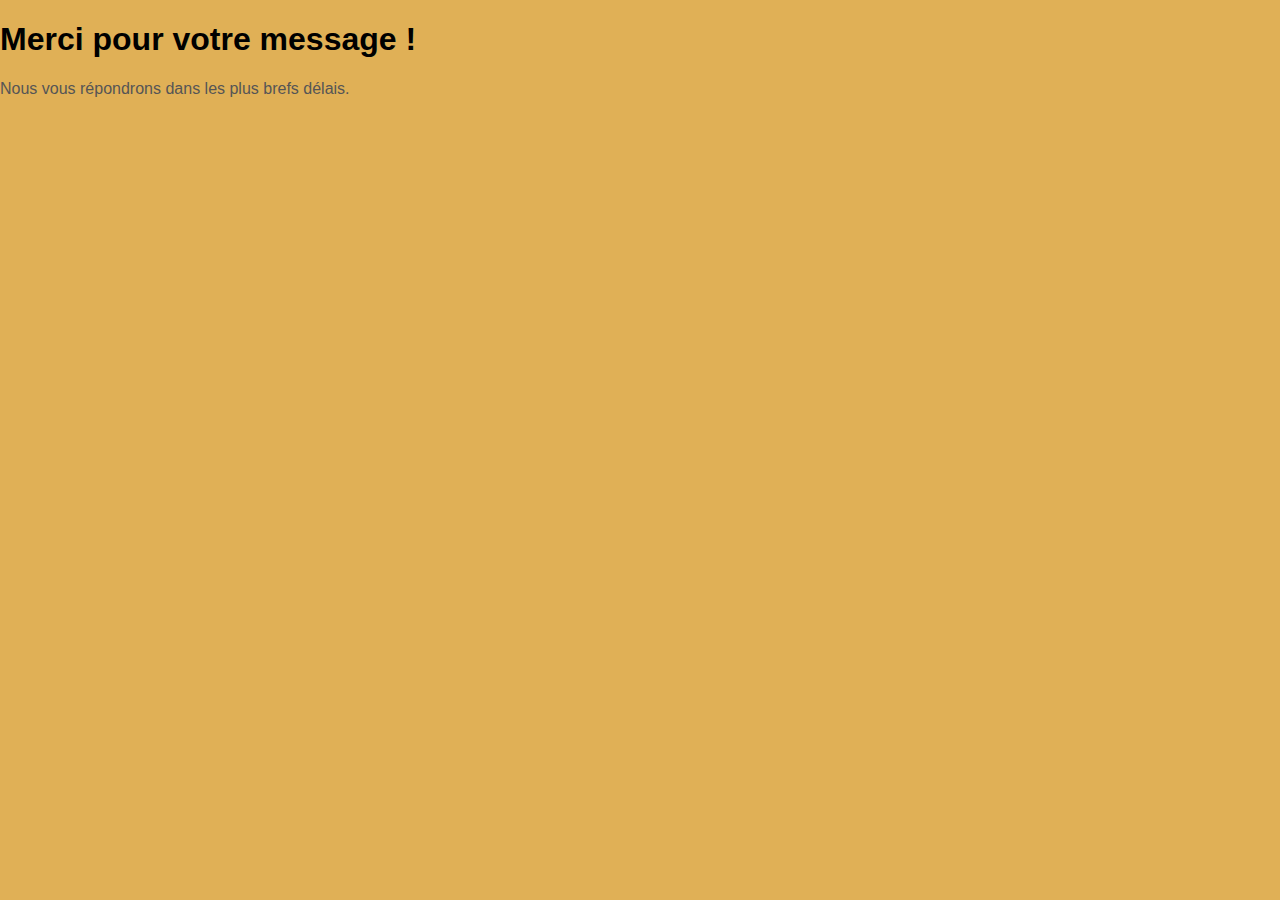
<file: merci.html>
<!DOCTYPE html>
<html lang="fr">

<head>
  <meta charset="UTF-8" />
  <meta http-equiv="X-UA-Compatible" content="IE=edge" />
  <meta name="viewport" content="width=device-width, initial-scale=1.0" />
  <meta name="description" content="Software Engineer | Python, SQL | WEB DEV : HTML, CSS, JAVASCRIPT|Front-End ~ Back-End| Future In Tech-agricole, I like Nature a lot, From Fouta" />
  <link rel="shortcut icon" href="./img/favicon.ico?v=3" type="image/x-icon" />
  <title>Globale Soft Services | Developpeur Web | Front-End ~ Back-End</title>
  <link rel="preconnect" href="https://fonts.googleapis.com" />
  <link rel="preconnect" href="https://fonts.gstatic.com" crossorigin />
  <link href="https://fonts.googleapis.com/css2?family=Poppins:wght@300;500;700&display=swap" rel="stylesheet" />
  <link href="./css/gss_style.css" rel="stylesheet" />
  <script src="./js/gss.js" defer></script>

  <style>
    body {
      background-color: rgb(224, 176, 86);
    }
  </style>
</head>
<body>
<h1>Merci pour votre message !</h1>
<p>Nous vous répondrons dans les plus brefs délais.</p>
</body>
</html>
</file>
<file: css/gss_style.css>
/* ceci est commentaire */

* {
    box-sizing: border-box;
}

html {
    font-size: 62.5%;
}

body {
    font-family: Verdana, Geneva, Tahoma, sans-serif;
    font-size: 1.6rem;
    color: #555;
    margin: 0;
}

h1,
h2,
h3,
h4,
h5,
h6 {
    font-family: 'Nunito Sans', sans-serif;
    color: #000;
}

h1 .h1 {
    font-size: 3.1rem;
}

h2,
.h2 {
    font-size: 2.8rem;
    text-transform: uppercase;
}

h3 .h3 {
    font-size: 2.1rem;
}

a {
    text-decoration: none;
}

img {
    max-width: 100%;
    height: auto;
}

.list-unstyled {
    list-style: none;
    margin: 0;
    padding: 0;
}

.container {
    padding: 1rem 2rem;
}

.d-flex {
    display: flex;
    align-items: center;
    justify-content: space-between;
}

.grid {
    display: flex;
    flex-wrap: wrap;
    align-items: center;
    justify-content: center;
}

.grid__item {
    width: 100%;
}

@media screen and (min-width:750px) {
    .container {
        max-width: 1200px;
        margin: 0 auto;
        padding: 2rem;
    }
}

/* Section */

section {
    padding: 5.5rem 0;
}

.section-title {
    margin-top: 0;
    font-size: 3.8rem;
}

@media screen and (max-width:749px) {
    .section-header {
        text-align: center;
    }
}

.header {
    background: #FFFFFF;
    border-bottom: 1px solid #EEE;
}

.header .logo {
    font-family: 'Nunito Sans', sans-serif;
    font-weight: 500;
    font-size: 2rem;
    letter-spacing: 1px;
}

.navbar {
    display: none;
}

.header li {
    display: inline-flex;
    align-items: center;
    padding: 0 0.5rem;
}

.header a {
    color: #333;
}

.header a:hover {
    color: red;
}

.header .right {
    display: flex;
    align-items: center;
}

.socials {
    display: flex;
}

.socials a {
    padding: 0 2px;
}

.socials .icon {
    height: 18px;
}

.burger {
    background: none;
    border: none;
    width: 35px;
    height: 35px;
    cursor: pointer;
    position: relative;
    margin-left: 1rem;
}

.burger .bar {
    display: block;
    width: 22px;
    height: 3px;
    background: #333;
}

.burger .bar::before,
.burger .bar::after {
    display: block;
    content: "";
    width: 22px;
    height: 3px;
    background: #333;
    position: absolute;
}

.burger .bar::before {
    transform: translateY(-8px);
}

.burger .bar::after {
    transform: translateY(8px);
}

@media screen and (max-width:749px) {}

@media screen and (min-width:750px) {
    .navbar {
        display: flex;
    }

    .burger {
        display: none;
    }
}

.hero {
    background: #5b6c78;
    color: #FFF;
    padding: 1rem 0 0 0;
}

.hero .title {
    color: inherit;
    font-size: 4rem;
    margin: 1.6rem 0 0 0;
}

.hero__item {
    display: flex;
    flex-direction: column;
    justify-content: center;
    align-items: center;
    text-align: center;
}

.hero__item span {
    text-transform: uppercase;
}

@media screen and (max-width:749px) {
    .hero__item.left {
        order: 2;
    }

    .hero__item.right {
        order: 1;
    }
}

@media screen and (min-width:750px) {
    .hero__item {
        flex: 1 0 50%;

        text-align: left;
    }

    .hero__item.left {
        align-items: flex-start;
    }

    .hero .title {
        font-size: 5rem;
    }

    .hero__avatar img {
        max-width: 400px;
        border-radius: 50%;
    }
}

.about .section-title {
    margin-top: 2.8rem;
    color: #555;
}

@media screen and (min-width:750px) {}

.toto {
    color: #555;
}

@media screen and (min-width:750px) {}
</file>
<file: css/g2s_style.css>
/* penser mobile first et montrer rapidement les mediaqueries ? */
/* natives et reset - parler des preset par défault - par les class et id + héritage */
/* https://developer.mozilla.org/fr/docs/Web/CSS */

/* opti */
:root {
    --colorBody: #555;
}

* {
    box-sizing: border-box;
}

/*  Global */
html {
    font-size: 62.5%;
}

body {

    font-size: 1.6rem;
    background: #000;
    color: #555;
    font-family: Verdana, Geneva, Tahoma, sans-serif;
    /*text-align: center;*/
    margin: 0;
}

strong {
    color: #664703;
}

h1,
h2,
h3,
h4,
h5,
h6 {
    color: #b56c05;
    font-family: "Poppins", sans-serif;
    font-weight: 500;
    line-height: 1.2;
}

h1,
.h1 {
    font-size: 3.1rem;
    font-weight: 700;
}

h2,
.h2 {
    font-size: 2.8rem;
    text-transform: uppercase;
}

h3,
.h3 {
    font-size: 2.1rem;
}

hr {
    margin-top: 1.5rem !important;
    margin-bottom: 1rem;
    margin-left: 10%;
    margin-right: 10%;
    border: 0;
    border-top-color: currentcolor;
    border-top-style: none;
    border-top-width: 0px;
    border-top: 2px solid rgba(231, 53, 9, 0.37);
}

hr {
    box-sizing: content-box;
    height: 0;
    overflow: visible;
}

p {
    line-height: 1.6;
}

a {
    text-decoration: none;
}

img {
    max-width: 100%;
}

ul {
    padding-left: 2rem;
}

li {
    margin-bottom: 0.5rem;
}

/* Generic */

.list-unstyled {
    list-style: none;
    margin: 0;
    padding: 0;
}

.list-competence {
    list-style-type: none;
    background: #664703;
    margin: 0;
    padding: 0;
}

.title {
    /*  les display et float - expliquer le span ... */
    /* background-color: chocolate;
  display: inline-block; */
    font-size: 4rem;
    margin: 1rem 0;
}

@media screen and (min-width: 750px) {
    .title {
        font-size: 5rem;
    }
}

.category {
    margin: 0;
    font-size: 1rem;
    text-transform: uppercase;
    color: #5b6c78;
}

@media screen and (min-width: 750px) {
    .category {
        font-size: 1.4rem;
    }
}

/* Container, Grids */

.container {
    padding: 1rem 2rem;
}

.d-flex {
    display: flex;
    justify-content: space-between;
    align-items: center;
}

.grid {
    display: flex;
    flex-wrap: wrap;
}

.grid__item {
    flex-grow: 1;
    flex-shrink: 0;
    width: 100%;
    padding: 1rem;
}

@media screen and (min-width: 750px) {
    .container {
        max-width: 1200px;
        margin: 0 auto;
        padding: 2rem;
    }

    .grid__item {
        max-width: 50%;
    }
}

/* Header */

.header {
    /*  les display */
    background-color: #fff;
    border-bottom: 1px solid #eee;
    position: sticky;
    z-index: 3;
    top: 0;
}

.header .logo {
    color: rgb(218, 133, 7);
    font-family: "Poppins", sans-serif;
    letter-spacing: 2px;
    font-size: 2rem;
}

/*  heritage et profondeur */
.header li {
    display: inline-flex;
    align-items: center;
    padding: 0 5px;
    margin-bottom: 0;
}

.header a {
    color: #333;
}

.header a:hover {
    color: #000;
}

.header .right {
    display: flex;
    align-items: center;
}

.header a:hover {
    text-decoration: underline;
    text-underline-offset: 3px;
}

.socials li {
    display: inline-flex;
    height: 30px;
    margin-bottom: 0;
    padding: 0 5px;
}

.socials a {
    color: #333;
}

.socials .icon {
    height: 18px;
}

/* Navigation Mobile */

.burger {
    background: none;
    border: none;
    position: relative;
    width: 35px;
    height: 35px;
    margin-left: 1rem;
    cursor: pointer;
}

.burger .bar {
    width: 22px;
    height: 3px;
    display: block;
    background-color: #333;
}

.burger .bar::before,
.burger .bar::after {
    content: "";
    width: 22px;
    height: 3px;
    display: block;
    position: absolute;
    background-color: #333;
}

.burger .bar::before {
    transform: translateY(-8px);
}

.burger .bar::after {
    transform: translateY(8px);
}

@media screen and (max-width: 749px) {
    nav {
        display: flex;
        overflow: hidden;
        opacity: 0;
        position: fixed;
        top: 55px;
        left: 110%;
        width: 0;
        height: calc(100vh - 55px);
        background: #f5f5f5;
        justify-content: center;
        align-items: center;
        flex-direction: column;
        transition: all 0.4s ease-out;
    }

    nav .menu li {
        display: flex;
        justify-content: center;
    }

    nav .menu li a {
        display: block;
        font-size: 2rem;
        padding: 2rem;
        transition: all 0.4s;
    }

    .burger .bar::before,
    .burger .bar::after {
        transition: all 0.2s ease-out;
    }

    .show-nav nav {
        opacity: 1;
        width: 100%;
        left: 0;
        z-index: 2;
    }

    .show-nav nav li a:hover {
        transform: scale(1.1);
        text-decoration: none;
    }

    .show-nav .burger .bar {
        width: 0;
        background: transparent;
    }

    .show-nav .burger .bar::before {
        transform: rotate(-45deg);
    }

    .show-nav .burger .bar::after {
        transform: rotate(45deg);
    }
}

@media screen and (min-width: 750px) {
    .burger {
        display: none;
    }
}

/* sections */

section {
    padding: 55px 0;
}

.section-header {
    text-align: center;
}

.section-title {
    font-size: 3.8rem;
    color: #664703;
    margin-top: 0;
}

@media screen and (min-width: 750px) {
    .section-title {
        font-size: 4.8rem;
    }
}

.hero {
    background-color: #664703;
    color: #fff;
    padding: 0;
}

.hero h1 {
    color: #fff;
}

.hero .grid {
    /*display: grid;
  grid-template-columns: repeat(3, 1fr);
  align-items: center; display: flex; */
    display: flex;
    flex-direction: column;
    align-items: center;
}

.hero p {
    color: inherit;
}

.hero__item {
    flex: 1 0 50%;
    padding: 2rem 1rem;
    text-align: center;
}

.hero__avatar {
    text-align: center;
}

.hero__item span {
    text-transform: uppercase;
}

.hero__item.left {
    animation-duration: 1s;
    animation-name: slideInLeft;
    /* background:#999; */
}

.hero__item.right {
    animation-duration: 1s;
    animation-name: slideInRigth;
    /* background:#555; */
}

@media screen and (max-width: 749px) {
    .hero__item.left {
        order: 2;
    }

    .hero__item.right {
        order: 1;
    }
}

@media screen and (min-width: 750px) {
    .hero .grid {
        flex-direction: row;
    }

    .hero__item {
        text-align: left;
    }

    .hero__avatar img {
        max-width: 400px;
        border-radius: 50%;
    }
}

.about .section-title {
    margin-top: 2rem;
}

@media screen and (min-width: 750px) {
    .about .section-title {
        margin-top: 0;
    }

    .about img {
        padding-right: 3rem;
    }
}

.services {
    background-color: #f5f5f5;
}

.service {
    text-align: center;
    margin-bottom: 1rem;
}

.service__icon {
    display: flex;
    align-items: center;
    justify-content: center;
    margin: 0 auto;
    width: 90px;
    height: 90px;
    padding: 1rem;
    border: 2px solid #5b6c78;
    color: 5b6c78;
    border-radius: 50%;
}

.service__icon svg {
    height: 45px;
}

.service__content {
    flex: 1;
}

.service h3 {
    margin-bottom: 0;
}

@media screen and (min-width: 750px) {
    .service {
        display: flex;
        align-items: center;
        text-align: left;
    }

    .service__icon {
        margin: 0 2rem 0 0;
    }
}

.skills h4,
.skills p {
    margin: 0 0 0.3rem;
}

.skills svg {
    width: 15px;
    height: auto;
}

.skills li {
    background: #f5f5f5;
    /*border-left: 3px solid rgb(91 107 120);*/
    border-left: 0 solid rgb(255, 255, 255);
    padding: 0.9rem 2rem;
}

.skills .progressbar {
    background-color: #eee;
    color: #fff;
    margin-bottom: 1rem;
}

.skills .bar {
    background-color: #664703;
    padding: 1rem;
    color: #fff;
    margin-bottom: 1rem;
}

.portfolio {
    background-color: #f5f5f5;
}

.portfolio-filters a {
    background: #eee;
    color: #333;
    flex: 1;
    display: flex;
    justify-content: center;
    padding: 1rem;
}

.portfolio-filters .active {
    background: #664703;
    color: #fff;
}

.portfolio .card {
    display: block;
    position: relative;
    overflow: hidden;
    color: #333;
    cursor: pointer;
    border: 1px solid #eee;
    background: rgb(255, 255, 255);
    text-transform: uppercase;
    text-align: left;
    box-shadow: 0 0 7px rgba(0, 0, 0, 0.1);
}

.portfolio .card__inner {
    padding: 2rem;
}

.portfolio .card__title {
    font-size: 1.6rem;
    margin: 0 0 1rem;
}

.portfolio .card__overlay {
    color: #fff;
    font-size: 45px;
    display: flex;
    align-items: center;
    justify-content: center;
    background-color: #f5f5f5;
    position: absolute;
    top: 110%;
    left: 0;
    background: rgba(0, 0, 0, 0.8);
    height: 100%;
    width: 100%;
    transition: all 0.3s;
}

.portfolio .card:hover .card__overlay {
    top: 0;
}

.portfolio .card__overlay a {
    color: #fff;
    font-size: 45px;
    justify-content: center;
    flex: 1;
    display: flex;
    align-items: center;
    height: 100%;
    text-align: center;
}

.portfolio .grid__item {
    max-width: 50%;
    margin-bottom: 0;
    opacity: 1;
    transition: all 1s ease;
}

.portfolio .grid__item.hide {
    max-width: 0;
    padding: 0;
    overflow: hidden;
    opacity: 0;
    transition: all 0.5s ease;
}

.modal {
    display: none;
    position: fixed;
    z-index: 4;
    left: 0;
    top: 0;
    width: 100%;
    height: 100%;
    overflow: auto;
    background-color: rgba(0, 0, 0, 0.4);
}

.show.modal {
    display: block;
}

.modal__content {
    background-color: #fefefe;
    height: 100%;
    padding: 5rem 1rem;
    overflow: auto;
    text-align: left;
}

.modal img {
    margin-bottom: 2rem;
}

.modal__title {
    margin: 0 0 2rem;
}

.modal__close {
    position: absolute;
    right: 1rem;
    top: 1rem;
    background: none;
    border: 1px solid #eee;
    width: 45px;
    height: 45px;
    border-radius: 50%;
    font-size: 3.1rem;
    color: #666;
    cursor: pointer;
}

.modal .grid__item {
    max-width: 100%;
    margin-bottom: 0;
    opacity: 1;
    transition: all 1s ease;
}

@media screen and (min-width: 750px) {
    .modal .grid__item {
        max-width: 50%;
    }

    .modal__content {
        padding: 3rem;
    }
}

@media screen and (max-width: 749px) {
    .portfolio-filters a {
        font-size: 14px;
    }
}

@media screen and (min-width: 750px) {
    .portfolio .grid__item {
        max-width: 33.333%;
    }

    .portfolio-filters .grid__item {
        max-width: 25%;
    }

    .modal .grid__item {
        max-width: 50%;
    }
}

/* Form */

.form {
    max-width: 600px;
    margin: 4rem auto 0;
}

.form input,
.form textarea {
    display: block;
    width: 100%;
    padding: 1rem;
    margin-bottom: 2rem;
    font-family: inherit;
}

.form textarea {
    min-height: 300px;
}

.form .btn {
    width: auto;
    background: #664703;
    color: #fff;
    font-size: 2rem;
    padding: 1.2rem 3rem;
    border: none;
    box-shadow: none;
    text-transform: uppercase;
}

.form .btn:hover {
    cursor: pointer;
    background: #000;
}

footer {
    background-color: #000;
    color: #eee;
    font-size: 14px;
    text-align: center;
}

footer p {
    margin: 0;
}

footer .grid {
    align-items: center;
}

footer .socials {
    text-align: center;
}

footer .socials li {
    height: auto;
}

footer .socials a {
    color: #fff;
    border: 1px solid #3ba2dfe3;
    border-radius: 50%;
    height: 42px;
    width: 42px;
    padding: 1rem;
}

footer .socials a:hover {
    background: #fff;
    color: #333;
}

@media screen and (min-width: 750px) {
    footer {
        text-align: left;
    }

    footer .grid__item {
        max-width: 33.333%;
    }
}

/*
.is-black {
  background: #000;
}
*/

@keyframes slideInLeft {
    from {
        transform: translateX(-110%);
    }

    to {
        transform: translateX(0);
    }
}

@keyframes slideInRigth {
    from {
        transform: translateX(110%);
    }

    to {
        transform: translateX(0);
    }
}
</file>
